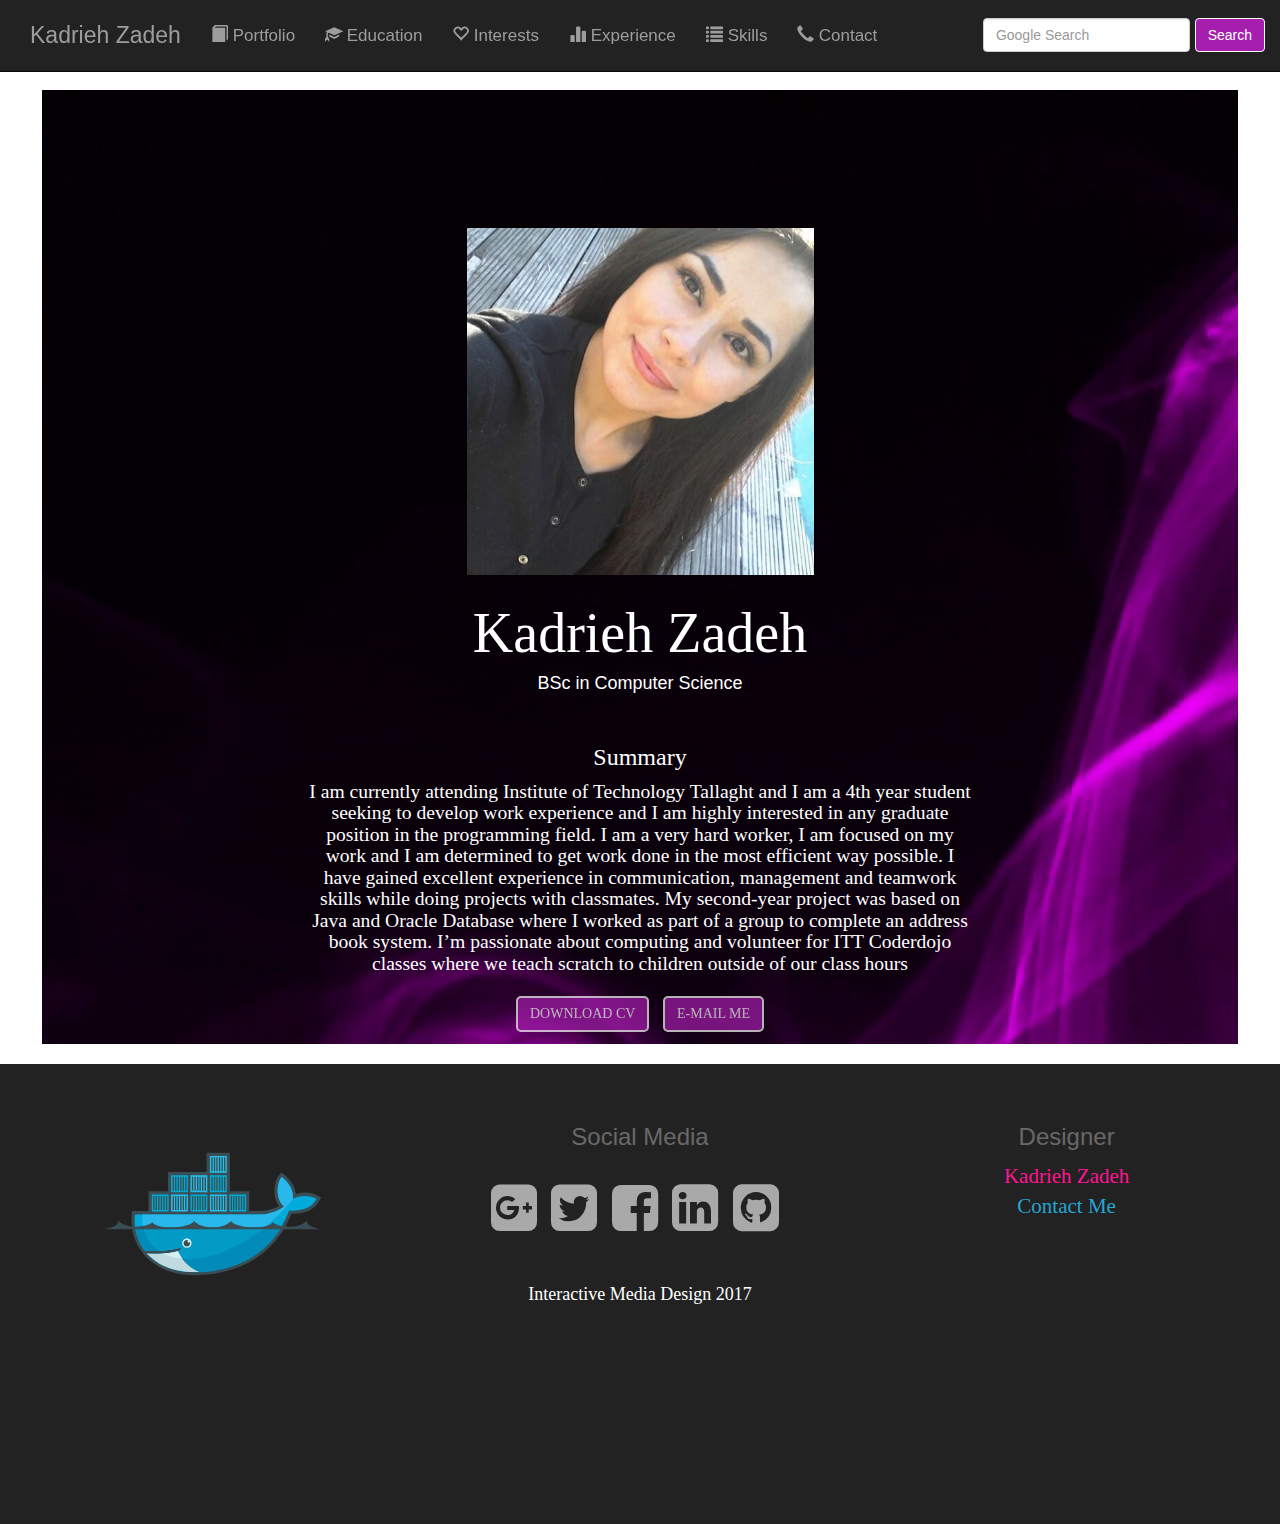
<file: index.html>
<!DOCTYPE html>
<html lang="en" xmlns="http://www.w3.org/1999/xhtml">
<head>
    <meta charset="utf-8">
    <meta name="viewport" content="width=device-width, initial-scale=1, maximum-scale=1, user-scalable=no">
    <title>Kadrieh Zadeh (index)</title>

    <link rel="stylesheet" href="https://maxcdn.bootstrapcdn.com/bootstrap/3.3.7/css/bootstrap.min.css">
    <link rel="stylesheet" href="https://maxcdn.bootstrapcdn.com/font-awesome/4.7.0/css/font-awesome.min.css">
    <script src="https://ajax.googleapis.com/ajax/libs/jquery/3.2.1/jquery.min.js"></script>
    <script src="https://maxcdn.bootstrapcdn.com/bootstrap/3.3.7/js/bootstrap.min.js"></script>

    <link rel="stylesheet" href="my-css/animate.css">
    <link rel="stylesheet" href="my-css/customStyle.css">

    <!--hover css-->
    <link rel="stylesheet" href="Hover-master/css/hover.css">
    <script src="js/sweetalert2.all.min.js"></script>

</head>
<body>
    <nav id="top" class="navbar navbar-fixed-top navbar-inverse" role="navigation">
        <div class="navbar-header page-scroll">
        <button type="button" class="navbar-toggle" data-toggle="collapse" data-target=".navbar-ex1-collapse">
          <span class="sr-only">Toggle navigation</span>
          <span class="icon-bar"></span>
          <span class="icon-bar"></span>
          <span class="icon-bar"></span>
        </button>
        <a id="logo" class="navbar-brand hvr-curl-top-right" href="index.html">Kadrieh Zadeh</a>
      </div>
       <!--  -->
        <div class="collapse navbar-collapse navbar-ex1-collapse">
            <ul class="nav navbar-nav">
                <li><a class="hvr-curl-top-right" href="portfolio.html"><span class="glyphicon glyphicon-book"></span> Portfolio</a></li>
                <li><a class="hvr-curl-top-right" href="education.html"><span class="glyphicon glyphicon-education"></span> Education</a></li>
                <li><a class="hvr-curl-top-right" href="interests.html"><span class="glyphicon glyphicon-heart-empty"></span> Interests</a></li>
                <li><a class="hvr-curl-top-right" href="experience.html"><span class="glyphicon glyphicon-stats"></span> Experience</a></li>
                <li><a class="hvr-curl-top-right" href="skills.html"><span class="glyphicon glyphicon-list"></span> Skills</a></li>
                <li><a class="hvr-curl-top-right" href="contact.html"><span class="glyphicon glyphicon-earphone"></span> Contact</a></li>
            </ul>
            <form class="navbar-form navbar-right" method="get" action="http://www.google.com/search" target="_blank" class="form-inline mt-2 mt-md-0">
                <!--<input type="hidden" name="sitesearch" value="" />-->
                <input class="form-control mr-sm-2 animated " type="text" name="q" placeholder="Google Search" aria-label="Search" >
                <button class="searchButton btn my-2 my-sm-0" type="submit" value="Google Search" style="background-color: #a51ead; color: white !important; border: 1px solid white;">Search</button>
            </form>
        </div><!-- /.navbar-collapse -->
    </nav>
    <!-- ============================================================================================================================== -->


    <div class="space-top">&nbsp;</div>
    <div class="container-fluid content">
        <!-- HEADER -->
        <div id="header">
            <div id="my-picture">
                <img src="images/xom.jpg" class="hvr-curl-top-right pulse animated" alt="Personal Picture">
            </div>
            <h1 id="my-name">Kadrieh Zadeh</h1>
            <h4 id="degree">BSc in Computer Science</h4>
            <br />
            
             <div id="summary" >
                <h3>Summary</h3>
                <div class="summary">
                <h6 style="font-size: 140%">I am currently attending Institute of Technology Tallaght and I am a 4th year student seeking to develop work experience and I am highly interested in any graduate position in the programming field.
                I am a very hard worker, I am focused on my work and I am determined to get work done in the most efficient way possible. I have gained excellent experience in communication, management and teamwork skills while doing projects with classmates. My second-year project was based on Java and Oracle Database where I worked as part of a group to complete an address book system. I’m passionate about computing and volunteer for ITT Coderdojo classes where we teach scratch to children outside of our class hours
                </h6>
            </div>
            </div> 
            <div id="header-btn">
                <a id="download" data-toggle="tooltip" data-placement="top" title="download cv!" class="btn header-btn hvr-shadow-radial" href="files/CV.docx" target="_blank" download="">DOWNLOAD CV</a>
                <a id="email" class="btn header-btn hvr-shadow-radial" data-toggle="modal" data-target="#emailModal">E-MAIL ME</a>
            </div>
        </div>
    </div>


    <!--Modal: Email form-->
     <div class="modal fade" id="emailModal" tabindex="-1" role="dialog" aria-labelledby="emailModalLabel" aria-hidden="true">
                    <div class="modal-dialog modal-md" role="document">
                        <!--Content-->
                        <div class="modal-content">

                            <!--Header-->
                            <div class="modal-header light-blue darken-3 white-text">
                                <h4 class="title" style="font-family: italic;"><i class="fa fa-pencil"></i> Email Me</h4>
                                <button type="button" class="close waves-effect waves-light" data-dismiss="modal" aria-label="Close">
                                    <span aria-hidden="true">&times;</span>
                                </button>
                            </div>
                            <!--Body-->
                            <div class="modal-body mb-0">
                                <div class="md-form form-md">
                                    <i class="glyphicon glyphicon-user"></i>
                                    <!-- <input type="text" id="form8" class="form-control"> -->
                                    <!-- <label for="form8">Your name</label> -->
                                    <input id="form8" type="text" placeholder="Name">
                                    <span class="focus-border"></span>
                                </div>

                                <div class="md-form form-md">
                                    <i class="glyphicon glyphicon-envelope"></i>
                                    <input id="form8" type="text" placeholder="Email">
                                    <span class="focus-border"></span>
                                </div>

                                <div class="md-form form-md">
                                    <i class="fa fa-tag prefix"></i>
                                    <input id="form8" type="text" placeholder="Subject">
                                    <span class="focus-border"></span> 
                                </div>

                                <div class="md-form form-md">
                                    <i class="fa fa-pencil prefix"></i>
                                    <input id="form8" type="text" placeholder="Your Message">
                                    <span class="focus-border"></span>
                                </div>

                                <div class="text-center mt-1-half">
                                    <button class="btn btn-primary success-message" data-dismiss="modal" class="btn btn-info mb-2">Send <i class="fa fa-send ml-1"></i></button>
                                </div>

                            </div>
                        </div>
                        <!--/.Content-->
                    </div>
                    <!--/Modal: Contact form-->
     </div>
    <!-- ============================================================================================================================== -->


   <div id="footer">
        <div class="container-fluid">
            <div class="row">
                <br />
                <div class="col-md-4 center">
                    <br />
<!--                     <h3 class="footertext">Institute of Technology Tallaght</h3>
                    <p class="footertext">
                        Blessington Rd, Tallaght, <br />
                        Dublin 24, D24 FKT9<br />
                    </p> -->
                    <a href="https://www.docker.com/" target="_blank">
                    <img src="devicon-master/icons/docker/docker-original.svg"  class=" rollIn animated" style="height: 220px; width: 220;" alt="Docker image" data-toggle="tooltip" data-placement="top" title="goto: Docker" >
                </a>
                    <!-- <img src=""> -->
                </div>
                <div class="col-md-4 center">
                    <br />
                    <h3 class="footertext">Social Media</h3>
                    <p class="footertext">
                        <a target="_blank" href="http://www.googleplus.com"><i class="icon hvr-wobble-vertical fa fa-google-plus-square fa-3x" aria-hidden="true" data-toggle="tooltip" data-placement="top" title="Google+!"></i></a>
                        <a target="_blank" href="http://www.twitter.com"><i class="icon hvr-wobble-vertical fa fa-twitter-square fa-3x" aria-hidden="true" data-toggle="tooltip" data-placement="top" title="Twitter!"></i></a>
                        <a target="_blank" href="http://www.facebook.com"><i class="icon hvr-wobble-vertical fa fa-facebook-square fa-3x" aria-hidden="true" data-toggle="tooltip" data-placement="top" title="Facebook!"></i></a>
                        <a target="_blank" href="http://www.linkedin.com"><i class="icon hvr-wobble-vertical fa fa-linkedin-square fa-3x" aria-hidden="true" data-toggle="tooltip" data-placement="top" title="Linkedin"></i></a>
                        <a target="_blank" href="http://www.github.com"><i class="icon hvr-wobble-vertical fa fa-github-square fa-3x" aria-hidden="true" data-toggle="tooltip" data-placement="top" title="Github!"></i></a><br/>
                    
                    </p>
                    <div class="row center">
                <p class="footertext">Interactive Media Design 2017</p>
            </div>
                </div>
                <div class="col-md-4 center">
                    <br />
                    <h3 class="footertext">Designer</h3>
                    <a class="footertext" href="refs.html" data-toggle="tooltip" data-placement="top" title="goto: references used for CA" target="_parent" style="color: #FF1493; font-size: 21px; font-family: italic">Kadrieh Zadeh</a><br />
                    <a data-toggle="modal" href="#emailModal" style=" font-size: 21px; font-family: italic" data-toggle="tooltip" data-placement="top" title="goto: contact me">Contact Me</a><br />
                </div>
            </div>
            <br />
            <!--Weather widget  -->
            <a class="weatherwidget-io" href="https://forecast7.com/en/53d35n6d26/dublin/" data-label_1="Dublin, Ireland" data-label_2="WEATHER" data-theme="original">Dublin, Ireland WEATHER</a>
        </div>
    </div>


<!-- script for tooltips -->
<script>
$(document).ready(function(){
    $('[data-toggle="tooltip"]').tooltip(); 
});
</script>

<script>
    $('.success-message').on('click', function() {
        swal(
            'success!',
            'Your message has been sent.',
            'success'
        )
    })
</script>
<!-- weather widget -->
 <script type="text/javascript" src="js/weather.js"></script>

</body>
</html>
</file>
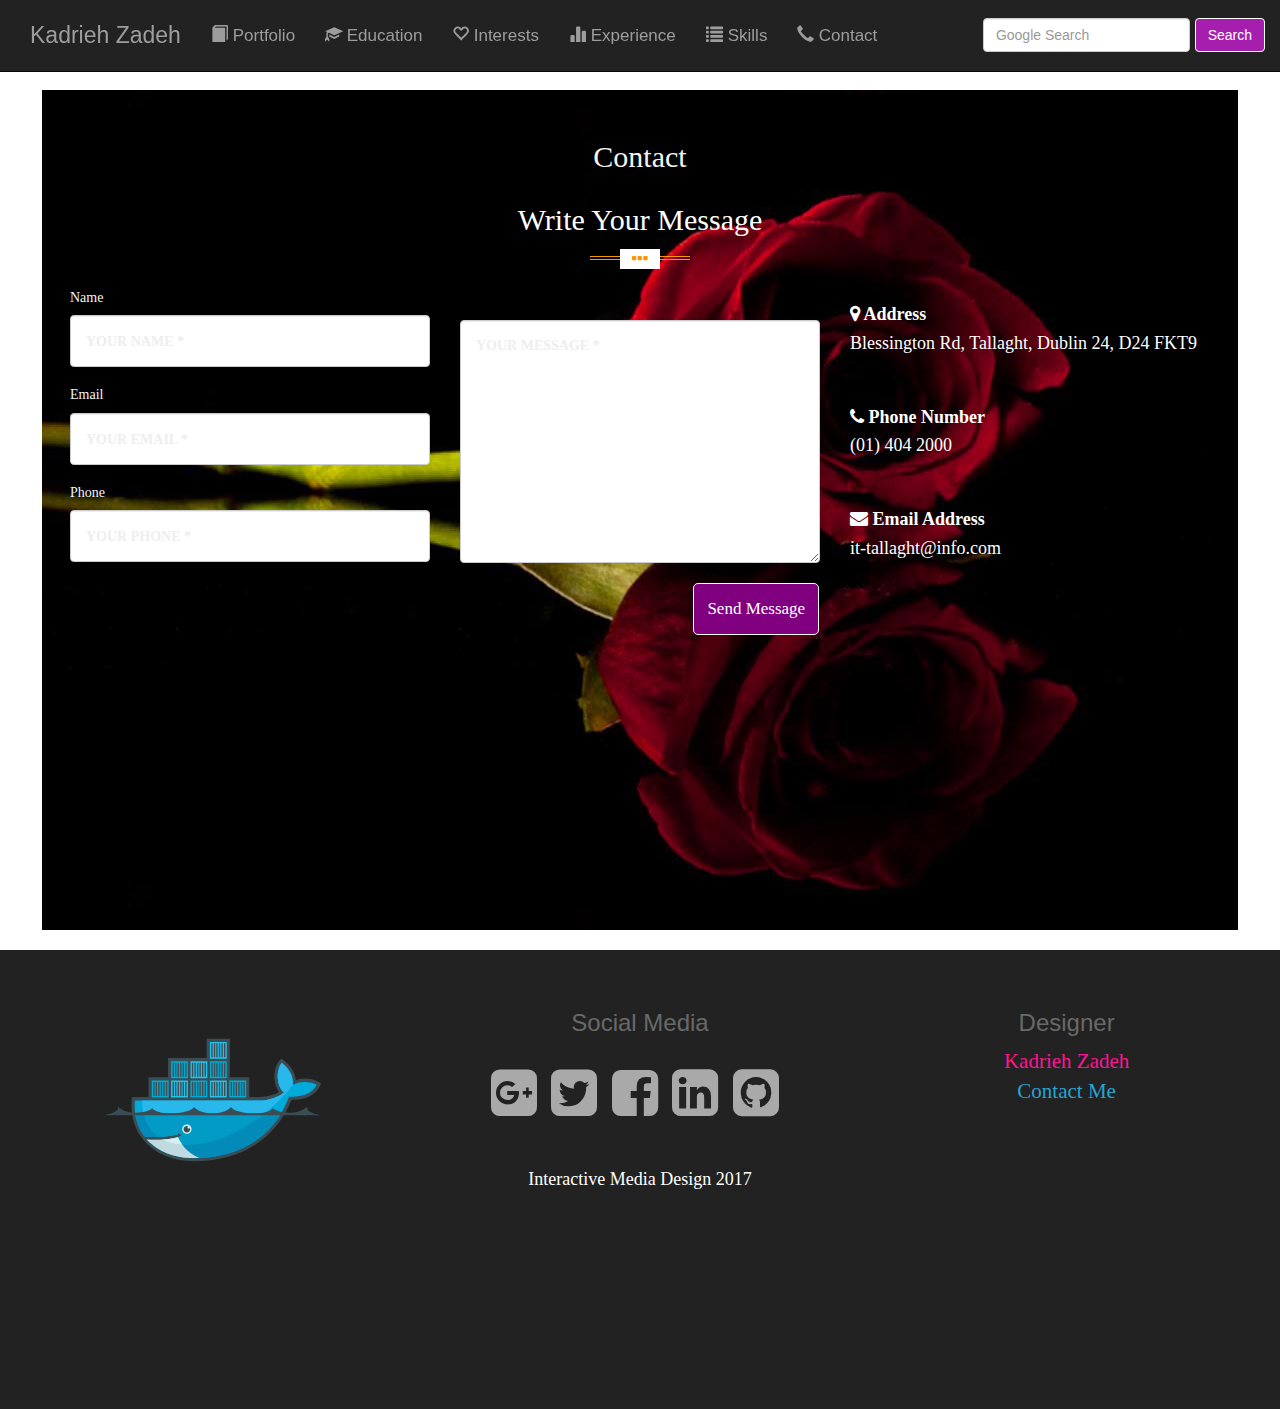
<file: contact.html>
<!DOCTYPE html>
<html lang="en" xmlns="http://www.w3.org/1999/xhtml">
<head>
    <meta charset="utf-8">
    <meta name="viewport" content="width=device-width, initial-scale=1, maximum-scale=1, user-scalable=no">
    <title>Kadrieh Zadeh (index)</title>

    <link rel="stylesheet" href="https://maxcdn.bootstrapcdn.com/bootstrap/3.3.7/css/bootstrap.min.css">
    <link rel="stylesheet" href="https://maxcdn.bootstrapcdn.com/font-awesome/4.7.0/css/font-awesome.min.css">
    <script src="https://ajax.googleapis.com/ajax/libs/jquery/3.2.1/jquery.min.js"></script>
    <script src="https://maxcdn.bootstrapcdn.com/bootstrap/3.3.7/js/bootstrap.min.js"></script>

    <link rel="stylesheet" href="my-css/animate.css">
    <link rel="stylesheet" href="my-css/customStyle.css">

    <!--hover css-->
    <link rel="stylesheet" href="Hover-master/css/hover.css">
    <script src="js/sweetalert2.all.min.js"></script>

</head>
<body>
    <nav id="top" class="navbar navbar-fixed-top navbar-inverse" role="navigation">
        <div class="navbar-header page-scroll">
        <button type="button" class="navbar-toggle" data-toggle="collapse" data-target=".navbar-ex1-collapse">
          <span class="sr-only">Toggle navigation</span>
          <span class="icon-bar"></span>
          <span class="icon-bar"></span>
          <span class="icon-bar"></span>
        </button>
        <a id="logo" class="navbar-brand hvr-curl-top-right" href="index.html">Kadrieh Zadeh</a>
      </div>
       <!--  -->
        <div class="collapse navbar-collapse navbar-ex1-collapse">
            <ul class="nav navbar-nav">
                <li><a class="hvr-curl-top-right" href="portfolio.html"><span class="glyphicon glyphicon-book"></span> Portfolio</a></li>
                <li><a class="hvr-curl-top-right" href="education.html"><span class="glyphicon glyphicon-education"></span> Education</a></li>
                <li><a class="hvr-curl-top-right" href="interests.html"><span class="glyphicon glyphicon-heart-empty"></span> Interests</a></li>
                <li><a class="hvr-curl-top-right" href="experience.html"><span class="glyphicon glyphicon-stats"></span> Experience</a></li>
                <li><a class="hvr-curl-top-right" href="skills.html"><span class="glyphicon glyphicon-list"></span> Skills</a></li>
                <li><a class="hvr-curl-top-right" href="contact.html"><span class="glyphicon glyphicon-earphone"></span> Contact</a></li>
            </ul>
            <form class="navbar-form navbar-right" method="get" action="http://www.google.com/search" target="_blank" class="form-inline mt-2 mt-md-0">
                <!--<input type="hidden" name="sitesearch" value="" />-->
                <input class="form-control mr-sm-2 animated " type="text" name="q" placeholder="Google Search" aria-label="Search" >
                <button class="searchButton btn my-2 my-sm-0" type="submit" value="Google Search" style="background-color: #a51ead; color: white !important; border: 1px solid white;">Search</button>
            </form>
        </div><!-- /.navbar-collapse -->
    </nav>
    <!-- ============================================================================================================================== -->


    <div class="space-top">&nbsp;</div>
    <div class="container-fluid content">
        <!-- HEADER -->
        <div id="contact">
            <h2 style="font-family: italic;">Contact</h2>
            <div class="container">
                <div class="row">
                    <div class="contactInfo">
                        <h2>Write Your Message</h2>
                        <div class="titleline-icon"></div>
                    </div>
                </div>
                <div class="row">
                    <div class="col-md-8">
                        <form name="sentMessage" id="contactForm" >
                            <div class="row">
                                <div class="col-md-6">
                                    <div class="form-group">
                                        <h5> Name</h5>
                                        <input type="text" class="form-control" placeholder="Your Name *" id="name" required="" data-validation-required-message="Please enter your name.">
                                        <!-- <p class="help-block text-danger"></p> -->
                                    </div>
                                    <div class="form-group">
                                        <h5>Email</h5>
                                        <input type="email" class="form-control" placeholder="Your Email *" id="email" required="" data-validation-required-message="Please enter your email address.">
                                        <!-- <p class="help-block text-danger"></p> -->
                                    </div>
                                    <div class="form-group">
                                        <h5>Phone</h5>
                                        <input type="tel" class="form-control" placeholder="Your Phone *" id="phone" required="" data-validation-required-message="Please enter your phone number.">
                                        <!-- <p class="help-block text-danger"></p> -->
                                    </div>
                                </div>
                                <div class="col-md-6">
                                    <div class="form-group">
                                        <textarea class="form-control" placeholder="Your Message *" id="message" required="" data-validation-required-message="Please enter a message."></textarea>
                                        <!-- <p class="help-block text-danger"></p> -->
                                    </div>
                                </div>
                                <div class="clearfix"></div>
                                <div class="col-lg-12 text-center">
                                    <div id="success"></div>
                                    <button type="submit" class="btn btn-xl get" style="font-family: italic; font-size: 17px" >Send Message</button>
                                </div>
                            </div>
                        </form>
                    </div>
                    <div class="col-md-4">
                        <p><strong><i class="fa fa-map-marker"></i> Address</strong><br>
                            Blessington Rd, Tallaght, Dublin 24, D24 FKT9
                        </p>
                        <p><strong><i class="fa fa-phone" ></i> Phone Number</strong><br>
                            (01) 404 2000</p>
                        <p><strong><i class="fa fa-envelope"></i>  Email Address</strong><br>
                            it-tallaght@info.com</p>
                        <p></p>
                    </div>
                </div>
            </div>
        </div>
        </div>
    </div>
    <!-- ============================================================================================================================== -->

 <!--Modal: Email form-->
 <div class="modal fade" id="emailModal" tabindex="-1" role="dialog" aria-labelledby="emailModalLabel" aria-hidden="true">
    <div class="modal-dialog modal-md" role="document">
        <!--Content-->
        <div class="modal-content">

            <!--Header-->
            <div class="modal-header light-blue darken-3 white-text">
                <h4 class="title" style="font-family: italic;"><i class="fa fa-pencil"></i> Email Me</h4>
                <button type="button" class="close waves-effect waves-light" data-dismiss="modal" aria-label="Close">
                    <span aria-hidden="true">&times;</span>
                </button>
            </div>
            <!--Body-->
            <div class="modal-body mb-0">
                <div class="md-form form-md">
                    <i class="fa fa-envelope prefix"></i>
                    <!-- <input type="text" id="form8" class="form-control"> -->
                    <!-- <label for="form8">Your name</label> -->
                    <input id="form8" type="text" placeholder="Name">
                    <span class="focus-border"></span>
                </div>

                <div class="md-form form-md">
                    <i class="fa fa-lock prefix"></i>
                    <input id="form8" type="text" placeholder="Email">
                    <span class="focus-border"></span>
                </div>

                <div class="md-form form-md">
                    <i class="fa fa-tag prefix"></i>
                    <input id="form8" type="text" placeholder="Subject">
                    <span class="focus-border"></span> 
                </div>

                <div class="md-form form-md">
                    <i class="fa fa-pencil prefix"></i>
                    <input id="form8" type="text" placeholder="Your Message">
                    <span class="focus-border"></span>
                </div>

                <div class="text-center mt-1-half">
                    <button class="btn btn-primary success-message" data-dismiss="modal" class="btn btn-info mb-2">Send <i class="fa fa-send ml-1"></i></button>
                </div>

            </div>
        </div>
        <!--/.Content-->
    </div>
    <!--/Modal: Contact form-->
</div>
<!-- ============================================================================================================================================================ -->
    
  <div id="footer">
        <div class="container-fluid">
            <div class="row">
                <br />
                <div class="col-md-4 center">
                    <br />
<!--                     <h3 class="footertext">Institute of Technology Tallaght</h3>
                    <p class="footertext">
                        Blessington Rd, Tallaght, <br />
                        Dublin 24, D24 FKT9<br />
                    </p> -->
                    <a href="https://www.docker.com/" target="_blank">
                    <img src="devicon-master/icons/docker/docker-original.svg"  class=" rollIn animated" style="height: 220px; width: 220;" alt="Docker image" data-toggle="tooltip" data-placement="top" title="goto: Docker" >
                </a>
                    <!-- <img src=""> -->
                </div>
                <div class="col-md-4 center">
                    <br />
                    <h3 class="footertext">Social Media</h3>
                    <p class="footertext">
                        <a target="_blank" href="http://www.googleplus.com"><i class="icon hvr-wobble-vertical fa fa-google-plus-square fa-3x" aria-hidden="true" data-toggle="tooltip" data-placement="top" title="Google+!"></i></a>
                        <a target="_blank" href="http://www.twitter.com"><i class="icon hvr-wobble-vertical fa fa-twitter-square fa-3x" aria-hidden="true" data-toggle="tooltip" data-placement="top" title="Twitter!"></i></a>
                        <a target="_blank" href="http://www.facebook.com"><i class="icon hvr-wobble-vertical fa fa-facebook-square fa-3x" aria-hidden="true" data-toggle="tooltip" data-placement="top" title="Facebook!"></i></a>
                        <a target="_blank" href="http://www.linkedin.com"><i class="icon hvr-wobble-vertical fa fa-linkedin-square fa-3x" aria-hidden="true" data-toggle="tooltip" data-placement="top" title="Linkedin"></i></a>
                        <a target="_blank" href="http://www.github.com"><i class="icon hvr-wobble-vertical fa fa-github-square fa-3x" aria-hidden="true" data-toggle="tooltip" data-placement="top" title="Github!"></i></a><br/>
                    
                    </p>
                    <div class="row center">
                <p class="footertext">Interactive Media Design 2017</p>
            </div>
                </div>
                <div class="col-md-4 center">
                    <br />
                    <h3 class="footertext">Designer</h3>
                    <a class="footertext" href="refs.html" data-toggle="tooltip" data-placement="top" title="goto: references used for CA" target="_parent" style="color: #FF1493; font-size: 21px; font-family: italic">Kadrieh Zadeh</a><br />
                    <a data-toggle="modal" href="#emailModal" style=" font-size: 21px; font-family: italic" data-toggle="tooltip" data-placement="top" title="goto: contact me">Contact Me</a><br />
                </div>
            </div>
            <br />
            <!--Weather widget  -->
            <a class="weatherwidget-io" href="https://forecast7.com/en/53d35n6d26/dublin/" data-label_1="Dublin, Ireland" data-label_2="WEATHER" data-theme="original">Dublin, Ireland WEATHER</a>
        </div>
    </div>


<script>
    $('.btn-xl').on('click', function() {
        swal(
            'success!',
            'Your message has been sent.',
            'success'
        )
    })
</script>

<!-- script for tooltips -->
<script>
$(document).ready(function(){
    $('[data-toggle="tooltip"]').tooltip(); 
});
</script>

<!-- weather widget -->
 <script type="text/javascript" src="js/weather.js"></script>

</body>
</html>
</file>
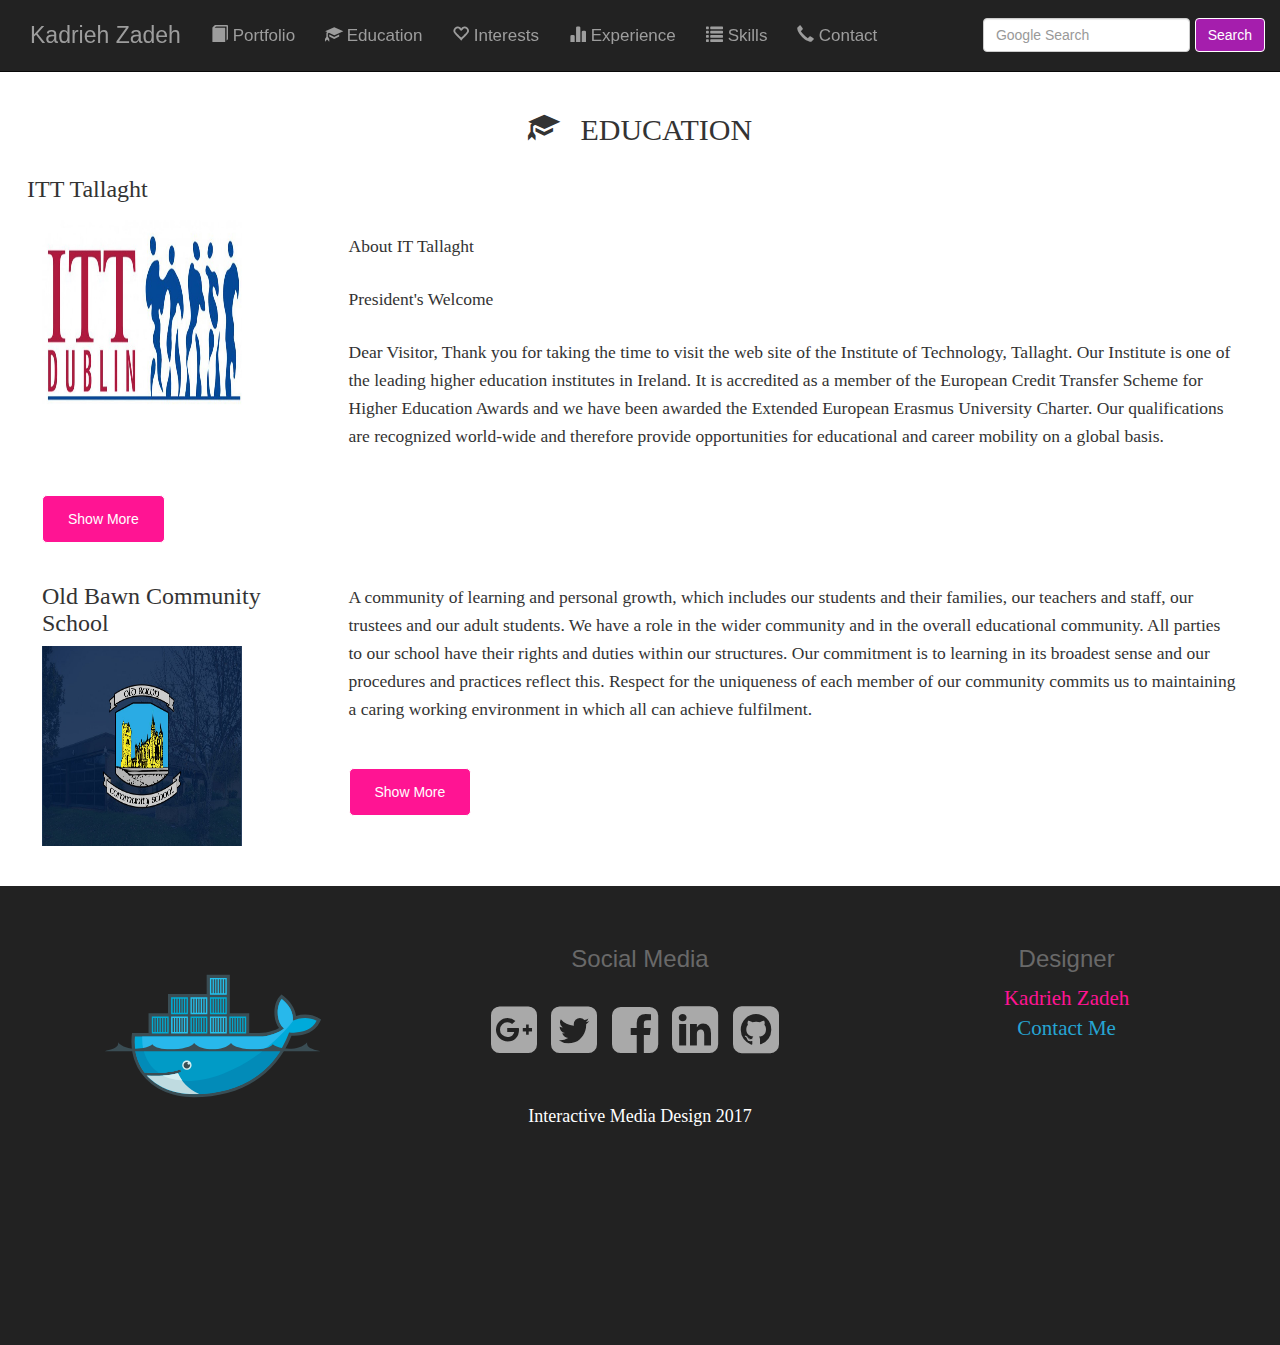
<file: education.html>
<!DOCTYPE html>
<html lang="en" xmlns="http://www.w3.org/1999/xhtml">
<head>
    <meta charset="utf-8">
    <meta name="viewport" content="width=device-width, initial-scale=1, maximum-scale=1, user-scalable=no">
    <title>Kadrieh Zadeh (index)</title>

    <link rel="stylesheet" href="https://maxcdn.bootstrapcdn.com/bootstrap/3.3.7/css/bootstrap.min.css">
    <link rel="stylesheet" href="https://maxcdn.bootstrapcdn.com/font-awesome/4.7.0/css/font-awesome.min.css">
    <script src="https://ajax.googleapis.com/ajax/libs/jquery/3.2.1/jquery.min.js"></script>
    <script src="https://maxcdn.bootstrapcdn.com/bootstrap/3.3.7/js/bootstrap.min.js"></script>

    <link rel="stylesheet" href="my-css/animate.css">
    <link rel="stylesheet" href="my-css/customStyle.css">

    <!--hover css-->
    <link rel="stylesheet" href="Hover-master/css/hover.css">
    <script src="js/sweetalert2.all.min.js"></script>

</head>
<body>
    <nav id="top" class="navbar navbar-fixed-top navbar-inverse" role="navigation">
        <div class="navbar-header page-scroll">
        <button type="button" class="navbar-toggle" data-toggle="collapse" data-target=".navbar-ex1-collapse">
          <span class="sr-only">Toggle navigation</span>
          <span class="icon-bar"></span>
          <span class="icon-bar"></span>
          <span class="icon-bar"></span>
        </button>
        <a id="logo" class="navbar-brand hvr-curl-top-right" href="index.html">Kadrieh Zadeh</a>
      </div>
       <!--  -->
        <div class="collapse navbar-collapse navbar-ex1-collapse">
            <ul class="nav navbar-nav">
                <li><a class="hvr-curl-top-right" href="portfolio.html"><span class="glyphicon glyphicon-book"></span> Portfolio</a></li>
                <li><a class="hvr-curl-top-right" href="education.html"><span class="glyphicon glyphicon-education"></span> Education</a></li>
                <li><a class="hvr-curl-top-right" href="interests.html"><span class="glyphicon glyphicon-heart-empty"></span> Interests</a></li>
                <li><a class="hvr-curl-top-right" href="experience.html"><span class="glyphicon glyphicon-stats"></span> Experience</a></li>
                <li><a class="hvr-curl-top-right" href="skills.html"><span class="glyphicon glyphicon-list"></span> Skills</a></li>
                <li><a class="hvr-curl-top-right" href="contact.html"><span class="glyphicon glyphicon-earphone"></span> Contact</a></li>
            </ul>
            <form class="navbar-form navbar-right" method="get" action="http://www.google.com/search" target="_blank" class="form-inline mt-2 mt-md-0">
                <!--<input type="hidden" name="sitesearch" value="" />-->
                <input class="form-control mr-sm-2 animated " type="text" name="q" placeholder="Google Search" aria-label="Search" >
                <button class="searchButton btn my-2 my-sm-0" type="submit" value="Google Search" style="background-color: #a51ead; color: white !important; border: 1px solid white;">Search</button>
            </form>
        </div><!-- /.navbar-collapse -->
    </nav>
  <!-- ============================================================================================================================== -->


  <div class="space-top">&nbsp;</div>
  <div class="container-fluid content">
    <h2 style="font-family: italic; text-align: center;"><span class="glyphicon glyphicon-education" style="padding-right: 0.5em"></span> EDUCATION </h2>
    <!-- HEADER -->
    <div id="education">
      <div class="row">
        <h3 style="font-family: italic;">ITT Tallaght</h3>
        <div id="ittlogo" class="col-lg-3">
          <img src="images/education/itlogo.jpg" class="w3-round tada animated" alt="ITT Logo">
        </div>
        <br />
        <div class="col-lg-9 text-left">
          <p>About IT Tallaght</p>
          <p>President's Welcome</p>
          <p>Dear Visitor, Thank you for taking the time to visit the web site of the Institute of Technology, Tallaght. Our
            Institute is one of the leading higher education institutes in Ireland. It is accredited as a member of the European
            Credit Transfer Scheme for Higher Education Awards and we have been awarded the Extended European Erasmus University
            Charter. Our qualifications are recognized world-wide and therefore provide opportunities for educational and
            career mobility on a global basis.</p>
        </div>
        <div class="col-md-9">
          <br/>
          <button class="showMoreBtn paralReset" id="showMore" data-toggle="collapse" data-target="#tabpills" aria-expanded="false"
            aria-controls="collapseExample">Show More</button>

          <div id="tabpills" class="collapse">
            <br/>
            <ul class="nav nav-tabs">
              <li class="active"><a data-toggle="tab" href="#home">Year 4</a></li>
              <li><a data-toggle="tab" href="#menu3">Year 3</a></li>
              <li><a data-toggle="tab" href="#menu2">Year 2</a></li>
              <li><a data-toggle="tab" href="#menu1">Year 1</a></li>
            </ul>

            <div id="tabpillsContent" class="tab-content" ng-app="collegeSubjects" ng-controller="subjectCtrl">
              <div id="home" class="tab-pane fade in active">
                <h4 style="font-family: italic; font-size: 100%">GPA = XXX</h4>
                <table class="table" style="background-color: #87CEEB;">
                  <thead>
                    <tr>
                      <th>Subject</th>
                      <th>Grade</th>
                      <th>Percentage</th>
                    </tr>
                  </thead>
                  <tbody>
                    <tr>
                      <td>Social Media Analysis & Information Integration</td>
                      <td>X</td>
                      <td>X</td>
                    </tr>
                    <tr>
                      <td>Interactive Media Design and Visualization</td>
                      <td>X</td>
                      <td>X</td>
                    </tr>
                    <tr>
                      <td>Enterprise Application Architecture</td>
                      <td>X</td>
                      <td>X</td>
                    </tr>
                    <tr>
                      <td>Enterprise Software Development 1</td>
                      <td>X</td>
                      <td>X</td>
                    </tr>
                    <tr>
                      <td>Information Management</td>
                      <td>X</td>
                      <td>X</td>
                    </tr>
                    <tr>
                      <td>Year 4 Project - Part 1</td>
                      <td>X</td>
                      <td>X</td>
                    </tr>
                    <tr>
                      <td>Enterprise Software Development 2</td>
                      <td>X</td>
                      <td>X</td>
                    </tr>
                    <tr>
                      <td>Python</td>
                      <td>X</td>
                      <td>X</td>
                    </tr>
                    <tr>
                      <td>Year 4 Project - Part 2</td>
                      <td>X</td>
                      <td>X</td>
                    </tr>
                    <tr>
                      <td>Enterprise Databases</td>
                      <td>X</td>
                      <td>X</td>
                    </tr>
                    <tr>
                      <td>Visual Design</td>
                      <td>X</td>
                      <td>X</td>
                    </tr>
                    <tr>
                      <td>Software Deployment</td>
                      <td>X</td>
                      <td>X</td>
                    </tr>
                  </tbody>
                </table>
              </div>
              <div id="menu3" class="tab-pane fade">
                <h4 style="font-family: italic; font-size: 100%">GPA = XXX</h4>
                <table class="table" style="background-color: #FF69B4;">
                  <thead>
                    <tr>
                      <th>Subject</th>
                      <th>Grade</th>
                      <th>Percentage</th>
                    </tr>
                  </thead>
                  <tbody>
                    <tr>
                      <td>Logic & Problem Solving</td>
                      <td>X</td>
                      <td>X</td>
                    </tr>
                    <tr>
                      <td>Network Management</td>
                      <td>X</td>
                      <td>X</td>
                    </tr>
                    <tr>
                      <td>Object Oriented Software Analysis & Design 2</td>
                      <td>X</td>
                      <td>X</td>
                    </tr>
                    <tr>
                      <td>Year 3 Project</td>
                      <td>X</td>
                      <td>X</td>
                    </tr>
                    <tr>
                      <td>Web & User Interfaces</td>
                      <td>X</td>
                      <td>X</td>
                    </tr>
                    <tr>
                      <td>Discreet Mathematics 1</td>
                      <td>X</td>
                      <td>X</td>
                    </tr>
                    <tr>
                      <td>Advanced Databases</td>
                      <td>X</td>
                      <td>X</td>
                    </tr>
                    <tr>
                      <td>Web Design & Development 2</td>
                      <td>X</td>
                      <td>X</td>
                    </tr>
                    <tr>
                      <td>Algorithms & Data Structures 1</td>
                      <td>X</td>
                      <td>X</td>
                    </tr>
                    <tr>
                      <td>Operating Systems</td>
                      <td>X</td>
                      <td>X</td>
                    </tr>
                    <tr>
                      <td>Innovation and Entrepreneurship</td>
                      <td>X</td>
                      <td>X</td>
                    </tr>
                    <tr>
                      <td>Algorithms & Data Structures 2</td>
                      <td>X</td>
                      <td>X</td>
                    </tr>
                  </tbody>
                </table>
              </div>
              <div id="menu2" class="tab-pane fade">
                <h4 style="font-family: italic; font-size: 100%">GPA = XXX</h4>
                <table class="table" style="background-color: #87CEEB;">
                  <thead>
                    <tr>
                      <th>Subject</th>
                      <th>Grade</th>
                      <th>Percentage</th>
                    </tr>
                  </thead>
                  <tbody>
                    <tr>
                      <td>Software Development 2</td>
                      <td>X</td>
                      <td>X</td>
                    </tr>
                    <tr>
                      <td>Software Quality Assurance and Testing</td>
                      <td>X</td>
                      <td>X</td>
                    </tr>
                    <tr>
                      <td>Networking</td>
                      <td>X</td>
                      <td>X</td>
                    </tr>
                    <tr>
                      <td>Discrete Mathematics 2</td>
                      <td>X</td>
                      <td>X</td>
                    </tr>
                    <tr>
                      <td>Database Design and Programming</td>
                      <td>X</td>
                      <td>X</td>
                    </tr>
                    <tr>
                      <td>Discreet Mathematics 2</td>
                      <td>X</td>
                      <td>X</td>
                    </tr>
                    <tr>
                      <td>Software Development 4</td>
                      <td>X</td>
                      <td>X</td>
                    </tr>
                    <tr>
                      <td>Information Security</td>
                      <td>X</td>
                      <td>X</td>
                    </tr>
                    <tr>
                      <td>Management Science</td>
                      <td>X</td>
                      <td>X</td>
                    </tr>
                    <tr>
                      <td>Social Media Communication Systems</td>
                      <td>X</td>
                      <td>X</td>
                    </tr>
                    <tr>
                      <td>Year 2 Project</td>
                      <td>X</td>
                      <td>X</td>
                    </tr>
                    <tr>
                      <td>Object Oriented Analysis & Design 1</td>
                      <td>X</td>
                      <td>X</td>
                    </tr>
                  </tbody>
                </table>
              </div>
              <div id="menu1" class="tab-pane fade">
                <h4 style="font-family: italic; font-size: 100%">GPA = XXX</h4>
                <table class="table" style="background-color: #FF69B4;">
                  <thead>
                    <tr>
                      <th>Subject</th>
                      <th>Grade</th>
                      <th>Percentage</th>
                    </tr>
                  </thead>
                  <tbody>
                    <tr>
                      <td>Software Development</td>
                      <td>X</td>
                      <td>X</td>
                    </tr>
                    <tr>
                      <td>Computer Architecture</td>
                      <td>X</td>
                      <td>X</td>
                    </tr>
                    <tr>
                      <td>Learning to Learn</td>
                      <td>X</td>
                      <td>X</td>
                    </tr>
                    <tr>
                      <td>Database Fundamentals</td>
                      <td>X</td>
                      <td>X</td>
                    </tr>
                    <tr>
                      <td>Web & User Interfaces</td>
                      <td>X</td>
                      <td>X</td>
                    </tr>
                    <tr>
                      <td>Discreet Mathematics 1</td>
                      <td>X</td>
                      <td>X</td>
                    </tr>
                    <tr>
                      <td>Software Development2</td>
                      <td>X</td>
                      <td>X</td>
                    </tr>
                    <tr>
                      <td>Operating Systems</td>
                      <td>X</td>
                      <td>X</td>
                    </tr>
                    <tr>
                      <td>Object-Oriented Systems Analysis</td>
                      <td>X</td>
                      <td>X</td>
                    </tr>
                    <tr>
                      <td>Social Media Communication Systems</td>
                      <td>X</td>
                      <td>X</td>
                    </tr>
                    <tr>
                      <td>Statistics</td>
                      <td>X</td>
                      <td>X</td>
                    </tr>
                    <tr>
                      <td>Business & Info Systems</td>
                      <td>X</td>
                      <td>X</td>
                    </tr>
                  </tbody>
                </table>
              </div>
            </div>
          </div>
        </div>
      </div>

      <div class="row">
        <br/>
        <div id="oldbawn" class="col-lg-3">
          <h3>Old Bawn Community School</h3>
          <img src="images/education/old.jpg" class="w3-round tada animated" alt="oldbawn School Logo">
          <br/><br/>
        </div>
        <br/>
        <div class="col-lg-9 text-left">
          <p>A community of learning and personal growth, which includes our students and their families, our teachers and
            staff, our trustees and our adult students. We have a role in the wider community and in the overall educational
            community. All parties to our school have their rights and duties within our structures. Our commitment is to
            learning in its broadest sense and our procedures and practices reflect this. Respect for the uniqueness of each
            member of our community commits us to maintaining a caring working environment in which all can achieve fulfilment.</p>
        </div>
        <div class="col-md-9">
          <br/>
          <button class="showMoreBtn paralReset" id="showMoreOld" data-toggle="collapse" data-target="#oldSchool" aria-expanded="false"
            aria-controls="collapseExample">Show More</button>

          <div id="oldSchool" class="collapse">
            <br/>
            <p style="font-family: italic">A community of learning and personal growth, which includes our students and their families, our teachers and
              staff, our trustees and our adult students. We have a role in the wider community and in the overall educational
              community. All parties to our school have their rights and duties within our structures. Our commitment is
              to learning in its broadest sense and our procedures and practices reflect this. Respect for the uniqueness
              of each member of our community commits us to maintaining a caring working environment in which all can achieve
              fulfilment.</p>

            <div id="tabpillsContent" class="tab-content" ng-app="collegeSubjects" ng-controller="subjectCtrl">

            </div>
          </div>
        </div>
      </div>
    </div>


  </div>
  </div>
  </div>
  <!-- ============================================================================================================================== -->

  <!--Modal: Email form-->
  <div class="modal fade" id="emailModal" tabindex="-1" role="dialog" aria-labelledby="emailModalLabel" aria-hidden="true">
    <div class="modal-dialog modal-md" role="document">
      <!--Content-->
      <div class="modal-content">

        <!--Header-->
        <div class="modal-header light-blue darken-3 white-text">
          <h4 class="title" style="font-family: italic;"><i class="fa fa-pencil"></i> Email Me</h4>
          <button type="button" class="close waves-effect waves-light" data-dismiss="modal" aria-label="Close">
                    <span aria-hidden="true">&times;</span>
                </button>
        </div>
        <!--Body-->
        <div class="modal-body mb-0">
          <div class="md-form form-md">
            <i class="fa fa-envelope prefix"></i>
            <!-- <input type="text" id="form8" class="form-control"> -->
            <!-- <label for="form8">Your name</label> -->
            <input id="form8" type="text" placeholder="Name">
            <span class="focus-border"></span>
          </div>

          <div class="md-form form-md">
            <i class="fa fa-lock prefix"></i>
            <input id="form8" type="text" placeholder="Email">
            <span class="focus-border"></span>
          </div>

          <div class="md-form form-md">
            <i class="fa fa-tag prefix"></i>
            <input id="form8" type="text" placeholder="Subject">
            <span class="focus-border"></span>
          </div>

          <div class="md-form form-md">
            <i class="fa fa-pencil prefix"></i>
            <input id="form8" type="text" placeholder="Your Message">
            <span class="focus-border"></span>
          </div>

          <div class="text-center mt-1-half">
            <button class="btn btn-primary success-message" data-dismiss="modal" class="btn btn-info mb-2">Send <i class="fa fa-send ml-1"></i></button>
          </div>

        </div>
      </div>
      <!--/.Content-->
    </div>
    <!--/Modal: Contact form-->
  </div>
  <!-- ============================================================================================================================================================= -->

  <div id="footer">
        <div class="container-fluid">
            <div class="row">
                <br />
                <div class="col-md-4 center">
                    <br />
<!--                     <h3 class="footertext">Institute of Technology Tallaght</h3>
                    <p class="footertext">
                        Blessington Rd, Tallaght, <br />
                        Dublin 24, D24 FKT9<br />
                    </p> -->
                    <a href="https://www.docker.com/" target="_blank">
                    <img src="devicon-master/icons/docker/docker-original.svg"  class=" rollIn animated" style="height: 220px; width: 220;" alt="Docker image" data-toggle="tooltip" data-placement="top" title="goto: Docker" >
                </a>
                    <!-- <img src=""> -->
                </div>
                <div class="col-md-4 center">
                    <br />
                    <h3 class="footertext">Social Media</h3>
                    <p class="footertext">
                        <a target="_blank" href="http://www.googleplus.com"><i class="icon hvr-wobble-vertical fa fa-google-plus-square fa-3x" aria-hidden="true" data-toggle="tooltip" data-placement="top" title="Google+!"></i></a>
                        <a target="_blank" href="http://www.twitter.com"><i class="icon hvr-wobble-vertical fa fa-twitter-square fa-3x" aria-hidden="true" data-toggle="tooltip" data-placement="top" title="Twitter!"></i></a>
                        <a target="_blank" href="http://www.facebook.com"><i class="icon hvr-wobble-vertical fa fa-facebook-square fa-3x" aria-hidden="true" data-toggle="tooltip" data-placement="top" title="Facebook!"></i></a>
                        <a target="_blank" href="http://www.linkedin.com"><i class="icon hvr-wobble-vertical fa fa-linkedin-square fa-3x" aria-hidden="true" data-toggle="tooltip" data-placement="top" title="Linkedin"></i></a>
                        <a target="_blank" href="http://www.github.com"><i class="icon hvr-wobble-vertical fa fa-github-square fa-3x" aria-hidden="true" data-toggle="tooltip" data-placement="top" title="Github!"></i></a><br/>
                    
                    </p>
                    <div class="row center">
                <p class="footertext">Interactive Media Design 2017</p>
            </div>
                </div>
                <div class="col-md-4 center">
                    <br />
                    <h3 class="footertext">Designer</h3>
                    <a class="footertext" href="refs.html" data-toggle="tooltip" data-placement="top" title="goto: references used for CA" target="_parent" style="color: #FF1493; font-size: 21px; font-family: italic">Kadrieh Zadeh</a><br />
                    <a data-toggle="modal" href="#emailModal" style=" font-size: 21px; font-family: italic" data-toggle="tooltip" data-placement="top" title="goto: contact me">Contact Me</a><br />
                </div>
            </div>
            <br />
            <!--Weather widget  -->
            <a class="weatherwidget-io" href="https://forecast7.com/en/53d35n6d26/dublin/" data-label_1="Dublin, Ireland" data-label_2="WEATHER" data-theme="original">Dublin, Ireland WEATHER</a>
        </div>
    </div>

<!-- show more button script -->
  <script>
    $("#showMore").click(function () {
      $(this).text(function (i, v) {
        return v === 'Show More' ? 'Show Less' : 'Show More'
      })
    });

  </script>


  <script>
    $("#showMoreOld").click(function () {
      $(this).text(function (i, v) {
        return v === 'Show More' ? 'Show Less' : 'Show More'
      })
    });

  </script>

<!-- sweetalert success message -->
  <script>
    $('.success-message').on('click', function () {
      swal(
        'success!',
        'Your message has been sent.',
        'success'
      )
    })

  </script>

  <!-- script for tooltips -->
<script>
$(document).ready(function(){
    $('[data-toggle="tooltip"]').tooltip(); 
});
</script>

<!-- weather widget -->
  <script type="text/javascript" src="js/weather.js"></script>

</body>

</html>
</file>
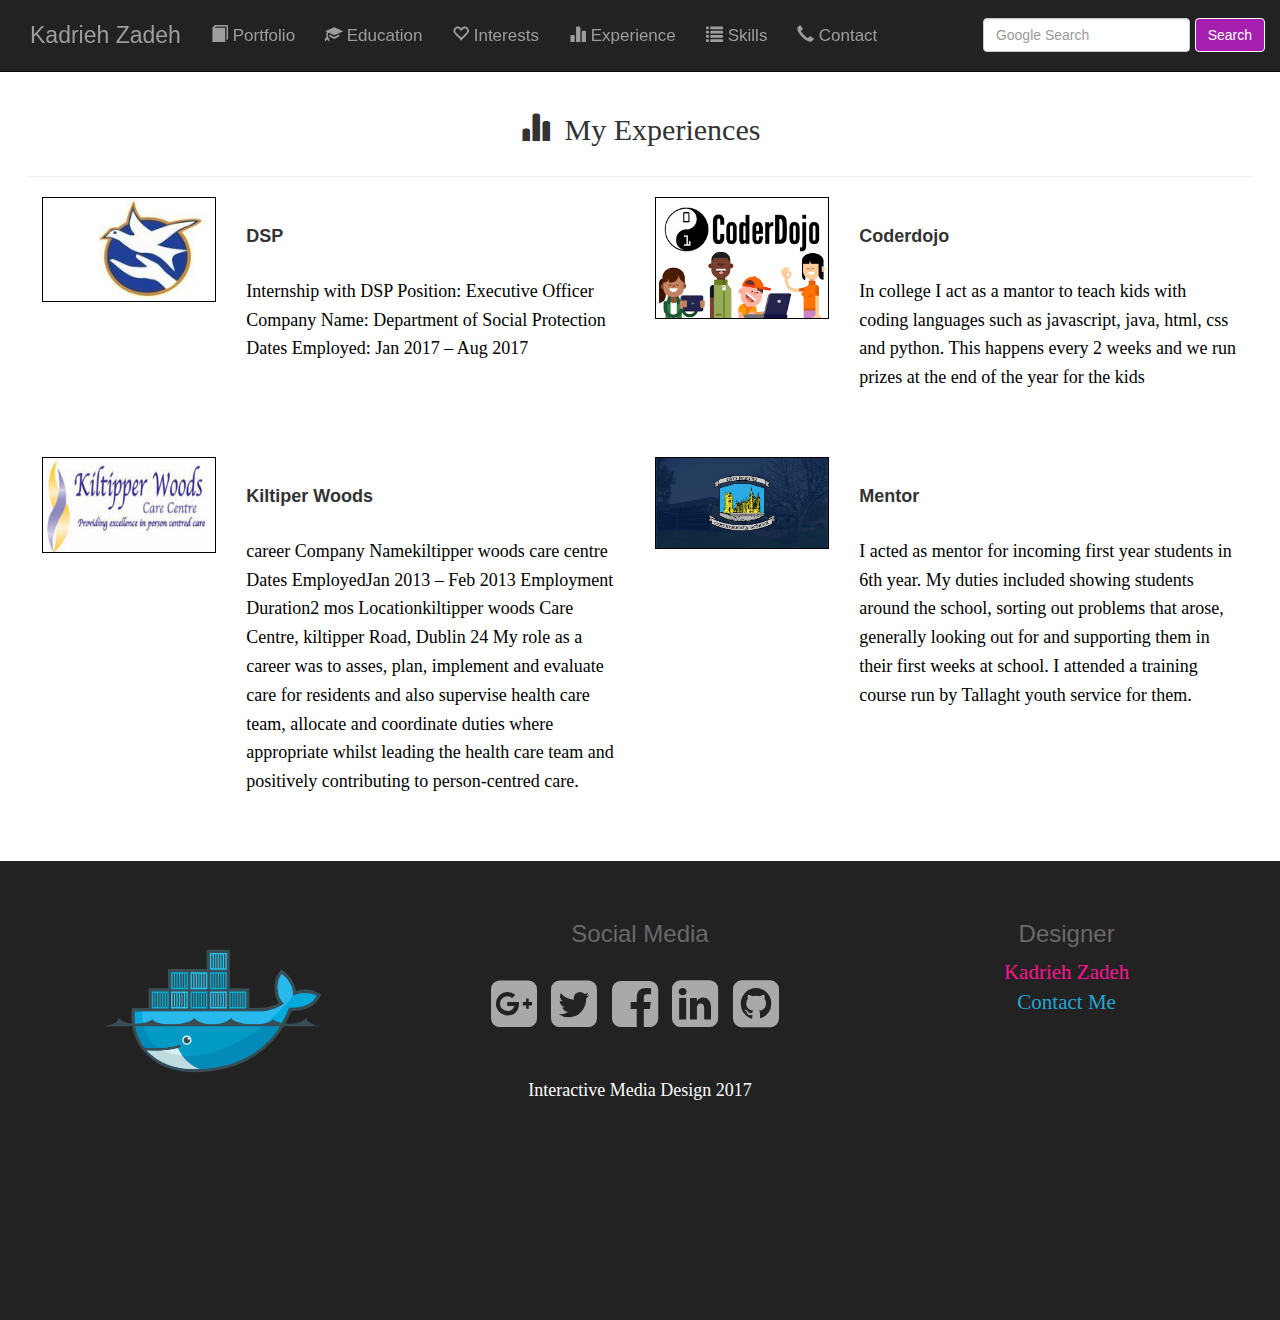
<file: experience.html>
<!DOCTYPE html>
<html lang="en" xmlns="http://www.w3.org/1999/xhtml">
<head>
    <meta charset="utf-8">
    <meta name="viewport" content="width=device-width, initial-scale=1, maximum-scale=1, user-scalable=no">
    <title>Kadrieh Zadeh (index)</title>

    <link rel="stylesheet" href="https://maxcdn.bootstrapcdn.com/bootstrap/3.3.7/css/bootstrap.min.css">
    <link rel="stylesheet" href="https://maxcdn.bootstrapcdn.com/font-awesome/4.7.0/css/font-awesome.min.css">
    <script src="https://ajax.googleapis.com/ajax/libs/jquery/3.2.1/jquery.min.js"></script>
    <script src="https://maxcdn.bootstrapcdn.com/bootstrap/3.3.7/js/bootstrap.min.js"></script>

    <link rel="stylesheet" href="my-css/animate.css">
    <link rel="stylesheet" href="my-css/customStyle.css">

    <!--hover css-->
    <link rel="stylesheet" href="Hover-master/css/hover.css">
    <script src="js/sweetalert2.all.min.js"></script>

</head>
<body>
    <nav id="top" class="navbar navbar-fixed-top navbar-inverse" role="navigation">
        <div class="navbar-header page-scroll">
            <button type="button" class="navbar-toggle" data-toggle="collapse" data-target=".navbar-ex1-collapse">
              <span class="sr-only">Toggle navigation</span>
              <span class="icon-bar"></span>
              <span class="icon-bar"></span>
              <span class="icon-bar"></span>
          </button>
          <a id="logo" class="navbar-brand hvr-curl-top-right" href="index.html">Kadrieh Zadeh</a>
      </div>
      <!--  -->
      <div class="collapse navbar-collapse navbar-ex1-collapse">
        <ul class="nav navbar-nav">
            <li><a class="hvr-curl-top-right" href="portfolio.html"><span class="glyphicon glyphicon-book"></span> Portfolio</a></li>
            <li><a class="hvr-curl-top-right" href="education.html"><span class="glyphicon glyphicon-education"></span> Education</a></li>
            <li><a class="hvr-curl-top-right" href="interests.html"><span class="glyphicon glyphicon-heart-empty"></span> Interests</a></li>
            <li><a class="hvr-curl-top-right" href="experience.html"><span class="glyphicon glyphicon-stats"></span> Experience</a></li>
            <li><a class="hvr-curl-top-right" href="skills.html"><span class="glyphicon glyphicon-list"></span> Skills</a></li>
            <li><a class="hvr-curl-top-right" href="contact.html"><span class="glyphicon glyphicon-earphone"></span> Contact</a></li>
        </ul>
        <form class="navbar-form navbar-right" method="get" action="http://www.google.com/search" target="_blank" class="form-inline mt-2 mt-md-0">
            <!--<input type="hidden" name="sitesearch" value="" />-->
            <input class="form-control mr-sm-2 animated " type="text" name="q" placeholder="Google Search" aria-label="Search" >
            <button class="searchButton btn my-2 my-sm-0" type="submit" value="Google Search" style="background-color: #a51ead; color: white !important; border: 1px solid white;">Search</button>
        </form>
    </div><!-- /.navbar-collapse -->
</nav>
<!-- ============================================================================================================================== -->


<div class="space-top">&nbsp;</div>
<div class="container-fluid content">

    <div id="experience" class="mediaDiv">
        <h2 class="title" style="text-align: center; font-family: italic;"><span class="glyphicon glyphicon-stats" style="padding-right: 0.5em"></span>My Experiences </h2>
        <div class="row">
            <hr>
            <div class="col-md-2" data-toggle="modal" data-target="#dspModal" >
                <img class="img-responsive" src="images/experience/dsplogo.png" style="border: 1px solid black;" data-toggle="tooltip" data-placement="top" title="DSP">

            </div>
            <div class="col-md-4" id="experienceTitle">
                <br/>
                <h4><strong>DSP</h4></strong>
                <p>Internship with DSP
                    Position:       Executive Officer
                    Company Name:  Department of Social Protection
                Dates Employed: Jan 2017 – Aug 2017</p>
                <br/>
            </div>
            <div class="col-md-2" data-toggle="modal" data-target="#coderdojoModal">
                <img class="img-responsive" src="images/experience/coderdojo.png" style="border: 1px solid black;" data-toggle="tooltip" data-placement="top" title="Coderdojo">
            </a>
        </div>
        <div class="col-md-4" id="experienceTitle">
            <br/>
            <h4><strong>Coderdojo</h4></strong>
            <p>In college I act as a mantor to teach kids with coding languages such as javascript, java, html, css and python. This happens every 2 weeks and we run prizes at the end of the year for the kids</p>
            <br/>
        </div>
    </div>
    <div class="row">
        <br/>
        <div class="col-md-2">
            <a href="http://www.kiltipperwoods.ie/" target="_blank">
                <img class="img-responsive" src="images/experience/kw.png" style="border: 1px solid black;" data-toggle="tooltip" data-placement="top" title="goto: kiltipperwoods">
            </a>
        </div>
        <div class="col-md-4" id="experienceTitle">
            <br/>
            <h4><strong>Kiltiper Woods</h4></strong>
            <p>career
                Company Namekiltipper woods care centre
                Dates EmployedJan 2013 – Feb 2013  Employment Duration2 mos
                Locationkiltipper woods Care Centre, kiltipper Road, Dublin 24
                My role as a career was to asses, plan, implement and evaluate care for residents and also supervise health care team, allocate and coordinate duties where appropriate whilst leading the 
            health care team and positively contributing to person-centred care.</p>
            <br/>                        
        </div>
        <div class="col-md-2">
            <a target="_blank" href="https://oldbawncs.ie/">
                <img class="img-responsive" src="images/education/old.jpg" style="border: 1px solid black;" data-toggle="tooltip" data-placement="top" title="goto: oldbawncs">
            </a>
        </div>
        <div class="col-md-4" id="experienceTitle">
            <br/>
            <h4><strong>Mentor</h4></strong>
            <p>I acted as mentor for incoming first year students in 6th year. My duties included showing students around the school, sorting out problems that arose, generally looking out for and supporting them in their first weeks at school. I attended a training course run by Tallaght youth service for them.</p>
            <br/>
        </div>
    </div>
</div>

</div>
</div>
<!-- ================================================================================================================================== -->
<!-- Experience Modal -->
<div class="modal fade" id="dspModal" tabindex="-1" role="dialog" aria-labelledby="largeModal" aria-hidden="true">
    <div class="modal-dialog modal-lg">
        <div class="modal-content">
            <div class="modal-header">
                <button type="button" class="close" data-dismiss="modal" aria-hidden="true">&times;</button>
            </div>
            <div class="modal-body">
                <img class="img img-responsive" src="images/experience/dsplogo.png" width="350px" style="margin:auto;padding-top:25px;border-radius:10px;">
                <hr/>
                <div class="row">
                    <div class="col-md-12" style="padding-top:15px;padding-left:50px;padding-right:50px;">
                        <p style="color: black; font-family: italic">Internship with DSP
                           <p style="font-family: italic solid bold">Position:       Executive Officer</p>
                           Company Name:  Department of Social Protection
                           Dates Employed: Jan 2017 – Aug 2017

                           From January to August 2017 I worked as an intern for the Department of Social Protection (DSP) as part of my course at IT Tallaght. During that period, I worked in DevOps and for the Release Environment Management Team (REM). I also worked for the REM CI 2.0, the team are working on the development of a new Continuous Integration (CI) platform for developers to work off. The new platform uses NuGet packages and Git as a platform to develop off. 
                       </p>
                   </div>
               </div>
           </div>
           <div class="modal-footer">
            <button type="button" class="btn btn-default" data-dismiss="modal" style="background-color: #a51ead; color:white">Close</button>
        </div>
    </div>
</div>
</div>

<div class="modal fade" id="coderdojoModal" tabindex="-1" role="dialog" aria-labelledby="largeModal" aria-hidden="true">
    <div class="modal-dialog modal-lg">
        <div class="modal-content">
            <div class="modal-header">
                <button type="button" class="close" data-dismiss="modal" aria-hidden="true">&times;</button>
            </div>
            <div class="modal-body">
                <img class="img img-responsive" src="images/experience/coderdojo.png" width="350px" style="margin:auto;padding-top:25px;border-radius:10px;">
                <hr/>
                <div class="row">
                    <div class="col-md-12" style="padding-top:15px;padding-left:50px;padding-right:50px;">
                        <p style="color: black; font-family: italic">The CoderDojo movement believes that an understanding of programming languages is increasingly important in the modern world, that it’s both better and easier to learn these skills early, and that nobody should be denied the opportunity to do so.
                        To that end, we’ve built a global network of free, volunteer-led, community-based programming clubs for young people. Anyone aged seven to seventeen can visit a Dojo where they can learn to code, build a website, create an app or a game, and explore technology in an informal, creative, and social environment.</p>
                    </div>
                </div>
            </div>
            <div class="modal-footer">
                <button type="button" class="btn btn-default" data-dismiss="modal" style="background-color: #a51ead; color:white">Close</button>
            </div>
        </div>
    </div>
</div>
<!-- ============================================================================================================================== -->

<!--Modal: Email form-->
<div class="modal fade" id="emailModal" tabindex="-1" role="dialog" aria-labelledby="emailModalLabel" aria-hidden="true">
    <div class="modal-dialog modal-md" role="document">
        <!--Content-->
        <div class="modal-content">

            <!--Header-->
            <div class="modal-header light-blue darken-3 white-text">
                <h4 class="title" style="font-family: italic;"><i class="fa fa-pencil"></i> Email Me</h4>
                <button type="button" class="close waves-effect waves-light" data-dismiss="modal" aria-label="Close">
                    <span aria-hidden="true">&times;</span>
                </button>
            </div>
            <!--Body-->
            <div class="modal-body mb-0">
                <div class="md-form form-md">
                    <i class="fa fa-envelope prefix"></i>
                    <input id="form8" type="text" placeholder="Name">
                    <span class="focus-border"></span>
                </div>

                <div class="md-form form-md">
                    <i class="fa fa-lock prefix"></i>
                    <input id="form8" type="text" placeholder="Email">
                    <span class="focus-border"></span>
                </div>

                <div class="md-form form-md">
                    <i class="fa fa-tag prefix"></i>
                    <input id="form8" type="text" placeholder="Subject">
                    <span class="focus-border"></span> 
                </div>

                <div class="md-form form-md">
                    <i class="fa fa-pencil prefix"></i>
                    <input id="form8" type="text" placeholder="Your Message">
                    <span class="focus-border"></span>
                </div>

                <div class="text-center mt-1-half">
                    <button class="btn btn-primary success-message" data-dismiss="modal" class="btn btn-info mb-2">Send <i class="fa fa-send ml-1"></i></button>
                </div>

            </div>
        </div>
        <!--/.Content-->
    </div>
    <!--/Modal: Contact form-->
</div>

<!-- =================================================================================================================================================================== -->
<div id="footer">
    <div class="container-fluid">
        <div class="row">
            <br />
            <div class="col-md-4 center">
                <br />
<!--                     <h3 class="footertext">Institute of Technology Tallaght</h3>
                    <p class="footertext">
                        Blessington Rd, Tallaght, <br />
                        Dublin 24, D24 FKT9<br />
                    </p> -->
                    <a href="https://www.docker.com/" target="_blank">
                        <img src="devicon-master/icons/docker/docker-original.svg"  class=" rollIn animated" style="height: 220px; width: 220;" alt="Docker image" data-toggle="tooltip" data-placement="top" title="goto: Docker" >
                    </a>
                    <!-- <img src=""> -->
                </div>
                <div class="col-md-4 center">
                    <br />
                    <h3 class="footertext">Social Media</h3>
                    <p class="footertext">
                        <a target="_blank" href="http://www.googleplus.com"><i class="icon hvr-wobble-vertical fa fa-google-plus-square fa-3x" aria-hidden="true" data-toggle="tooltip" data-placement="top" title="Google+!"></i></a>
                        <a target="_blank" href="http://www.twitter.com"><i class="icon hvr-wobble-vertical fa fa-twitter-square fa-3x" aria-hidden="true" data-toggle="tooltip" data-placement="top" title="Twitter!"></i></a>
                        <a target="_blank" href="http://www.facebook.com"><i class="icon hvr-wobble-vertical fa fa-facebook-square fa-3x" aria-hidden="true" data-toggle="tooltip" data-placement="top" title="Facebook!"></i></a>
                        <a target="_blank" href="http://www.linkedin.com"><i class="icon hvr-wobble-vertical fa fa-linkedin-square fa-3x" aria-hidden="true" data-toggle="tooltip" data-placement="top" title="Linkedin"></i></a>
                        <a target="_blank" href="http://www.github.com"><i class="icon hvr-wobble-vertical fa fa-github-square fa-3x" aria-hidden="true" data-toggle="tooltip" data-placement="top" title="Github!"></i></a><br/>

                    </p>
                    <div class="row center">
                        <p class="footertext">Interactive Media Design 2017</p>
                    </div>
                </div>
                <div class="col-md-4 center">
                    <br />
                    <h3 class="footertext">Designer</h3>
                    <a class="footertext" href="refs.html" data-toggle="tooltip" data-placement="top" title="goto: references used for CA" target="_parent" style="color: #FF1493; font-size: 21px; font-family: italic">Kadrieh Zadeh</a><br />
                    <a data-toggle="modal" href="#emailModal" style=" font-size: 21px; font-family: italic" data-toggle="tooltip" data-placement="top" title="goto: contact me">Contact Me</a><br />
                </div>
            </div>
            <br />
            <!--Weather widget  -->
            <a class="weatherwidget-io" href="https://forecast7.com/en/53d35n6d26/dublin/" data-label_1="Dublin, Ireland" data-label_2="WEATHER" data-theme="original">Dublin, Ireland WEATHER</a>
        </div>
    </div>

    <!-- script for tooltips -->
    <script>
        $(document).ready(function(){
            $('[data-toggle="tooltip"]').tooltip(); 
        });
    </script>

    <!-- sweetalert -->
    <script>
        $('.success-message').on('click', function() {
            swal(
                'success!',
                'Your message has been sent.',
                'success'
                )
        })
    </script>

    <script type="text/javascript" src="js/weather.js"></script>
    
</body>
</html>
</file>
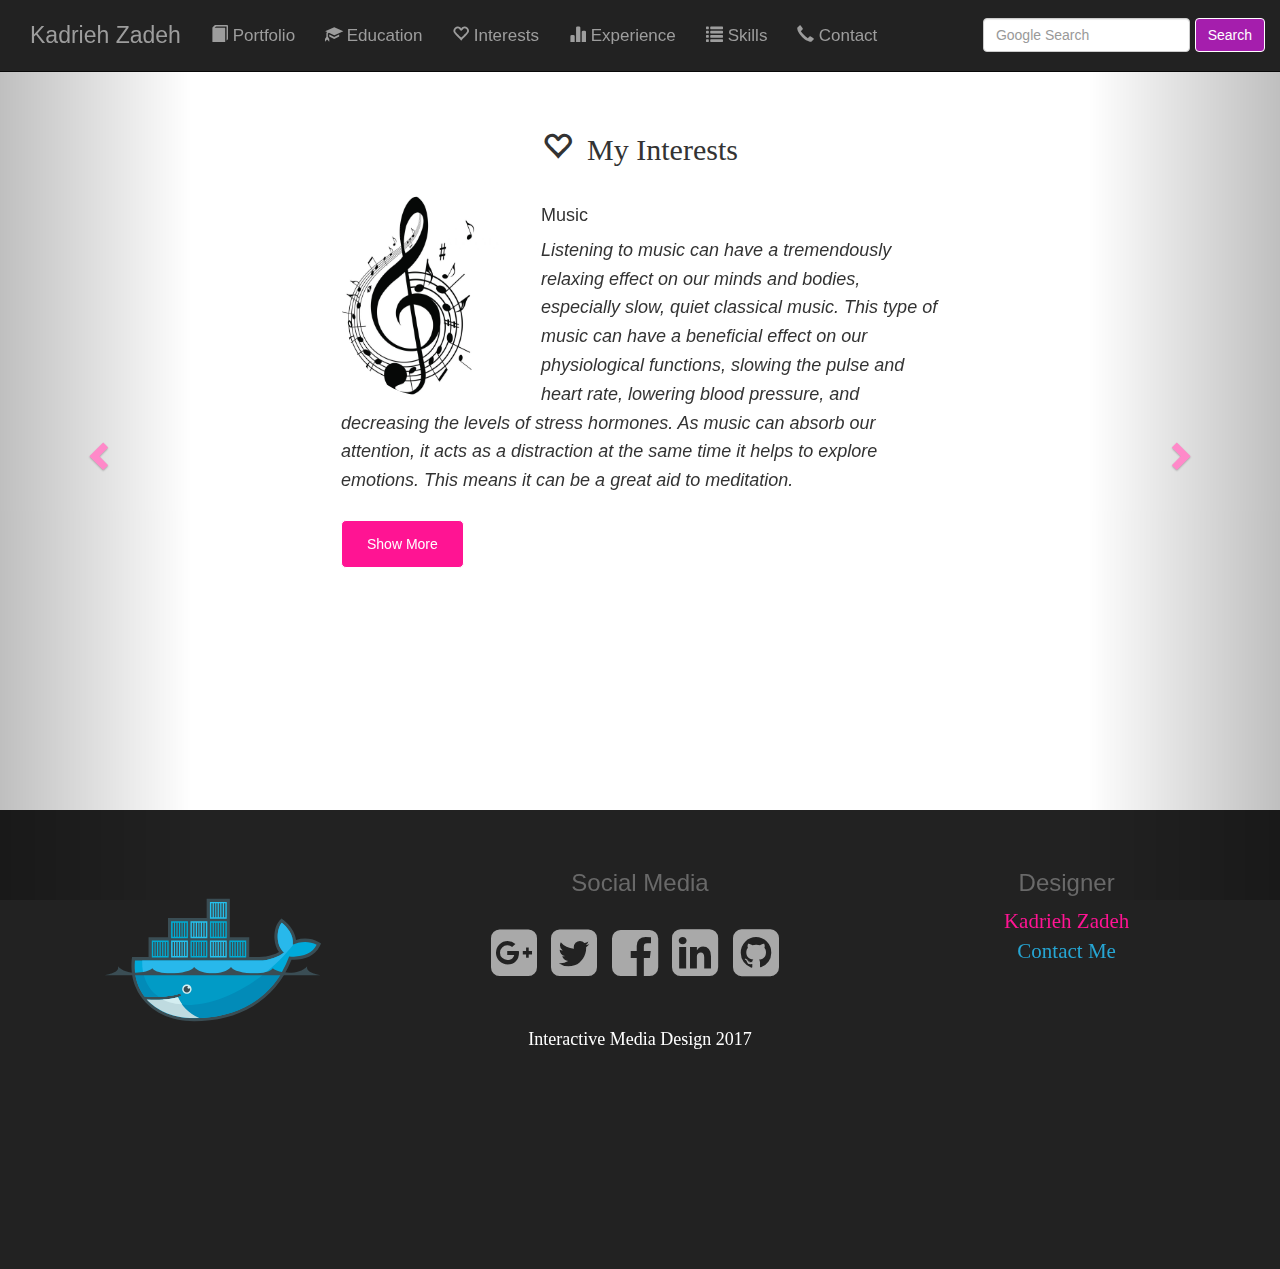
<file: interests.html>
<!DOCTYPE html>
<html lang="en" xmlns="http://www.w3.org/1999/xhtml">
<head>
    <meta charset="utf-8">
    <meta name="viewport" content="width=device-width, initial-scale=1, maximum-scale=1, user-scalable=no">
    <title>Kadrieh Zadeh (index)</title>

    <link rel="stylesheet" href="https://maxcdn.bootstrapcdn.com/bootstrap/3.3.7/css/bootstrap.min.css">
    <link rel="stylesheet" href="https://maxcdn.bootstrapcdn.com/font-awesome/4.7.0/css/font-awesome.min.css">
    <script src="https://ajax.googleapis.com/ajax/libs/jquery/3.2.1/jquery.min.js"></script>
    <script src="https://maxcdn.bootstrapcdn.com/bootstrap/3.3.7/js/bootstrap.min.js"></script>

    <link rel="stylesheet" href="my-css/animate.css">
    <link rel="stylesheet" href="my-css/customStyle.css">

    <!--hover css-->
    <link rel="stylesheet" href="Hover-master/css/hover.css">
    <script src="js/sweetalert2.all.min.js"></script>

</head>
<body>
    <nav id="top" class="navbar navbar-fixed-top navbar-inverse" role="navigation">
        <div class="navbar-header page-scroll">
        <button type="button" class="navbar-toggle" data-toggle="collapse" data-target=".navbar-ex1-collapse">
          <span class="sr-only">Toggle navigation</span>
          <span class="icon-bar"></span>
          <span class="icon-bar"></span>
          <span class="icon-bar"></span>
        </button>
        <a id="logo" class="navbar-brand hvr-curl-top-right" href="index.html">Kadrieh Zadeh</a>
      </div>
       <!--  -->
        <div class="collapse navbar-collapse navbar-ex1-collapse">
            <ul class="nav navbar-nav">
                <li><a class="hvr-curl-top-right" href="portfolio.html"><span class="glyphicon glyphicon-book"></span> Portfolio</a></li>
                <li><a class="hvr-curl-top-right" href="education.html"><span class="glyphicon glyphicon-education"></span> Education</a></li>
                <li><a class="hvr-curl-top-right" href="interests.html"><span class="glyphicon glyphicon-heart-empty"></span> Interests</a></li>
                <li><a class="hvr-curl-top-right" href="experience.html"><span class="glyphicon glyphicon-stats"></span> Experience</a></li>
                <li><a class="hvr-curl-top-right" href="skills.html"><span class="glyphicon glyphicon-list"></span> Skills</a></li>
                <li><a class="hvr-curl-top-right" href="contact.html"><span class="glyphicon glyphicon-earphone"></span> Contact</a></li>
            </ul>
            <form class="navbar-form navbar-right" method="get" action="http://www.google.com/search" target="_blank" class="form-inline mt-2 mt-md-0">
                <!--<input type="hidden" name="sitesearch" value="" />-->
                <input class="form-control mr-sm-2 animated " type="text" name="q" placeholder="Google Search" aria-label="Search" >
                <button class="searchButton btn my-2 my-sm-0" type="submit" value="Google Search" style="background-color: #a51ead; color: white !important; border: 1px solid white;">Search</button>
            </form>
        </div><!-- /.navbar-collapse -->
    </nav>
    <!-- ============================================================================================================================== -->


    <div class="space-top">&nbsp;</div>
    <div class="container-fluid content" style="background-color: white">
        <!-- HEADER -->
        <div class="row" >
            <div id="interests">
                <br />
                <h2 class="text-center" style="font-family: italic;"><span class="glyphicon glyphicon-heart-empty" style="padding-right: 0.5em"></span>My Interests</h2>
                <br />

                <div id="imageCarousel" class="carousel slide" data-ride="carousel" >
                    <ol class="carousel-indicators">
                        <li data-target="#imageCarousel" data-slide-to="0" class="active"></li>
                        <li data-target="#imageCarousel" data-slide-to="1"></li>
                        <li data-target="#imageCarousel" data-slide-to="2"></li>
                    </ol>
                    <div class="carousel-inner" role="listbox">
                        <div class="item active">
                            <div class="row">
                                <div class="col-md-6 col-md-offset-3">
                                    <!-- <h3 class="text-centre">Interest One</h3> -->
                                    <img src="images/interests/music1.jpg" class="intereststype" />
                                    <h4>Music</h4>
                                    <p class="interest-text">Listening to music can have a tremendously relaxing effect on our minds and bodies, especially slow, quiet classical music. This type of music can have a beneficial effect on our physiological functions, slowing the pulse and heart rate, lowering blood pressure, and decreasing the levels of stress hormones. As music can absorb our attention, it acts as a distraction at the same time it helps to explore emotions. This means it can be a great aid to meditation.</p>
                                         <button class="showMoreBtns paralReset" id="showMoreMusic" data-toggle="collapse" data-target="#ShowMusic" aria-expanded="false" aria-controls="music">Show More</button>
                                    <div class="collapse" id="ShowMusic">
                                        <div class="card card-block">
                                            <ul>
                                                <li>Classic</li>
                                                <li>Pop Music</li>
                                                <li>Jazz</li>
                                                <li>Soul Music</li>
                                                <li>Orchestra</li>
                                                <li>Hip Hop</li>
                                            </ul>
                                        </div>
                                    </div>
                                </div>
                            </div>
                        </div>
                        <div class="item">
                            <div class="row">
                                <div class="col-md-6 col-md-offset-3">
                                    <img src="images/interests/amina.jpg" class="intereststype" />
                                    <h4>Hijab Fashion</h4>
                                    <p class="interest-text">As hijab fashion has become more widespread, the hijabi blogosphere has exploded! Modesty
                                        as a movement is making huge strides in helping women of all style aesthetics find
                                        innovative ways to express themselves within the guidelines of hijab. To help you
                                        find hijabi bloggers who best inspire your own style, we've compiled 28 of today's
                                        most influential bloggers below!</p>
                                       <button class="showMoreBtns paralReset" id="showMoreHijab" data-toggle="collapse" data-target="#ShowHijab" aria-expanded="false" aria-controls="music">Show More</button>
                                    <div class="collapse" id="ShowHijab">
                                        <div class="card col-md-4">
                                            <img src="images/interests/pd1.jpg"/>
                                        </div>
                                        <div class="card col-md-4">
                                            <img src="images/interests/pd2.jpg"/>
                                        </div>
                                        <div class="card col-md-4">
                                             <img src="images/interests/pd3.jpg"/>
                                        </div>
                                        <div class="card col-md-4">
                                            <img src="images/interests/pd4.jpg"/>
                                        </div>
                                        <div class="card col-md-4">
                                            <img src="images/interests/pd5.jpg"/>
                                        </div>
                                        <div class="card col-md-4">
                                             <img src="images/interests/pd6.jpg"/>
                                        </div>
                                </div>
                                </div>
                            </div>
                        </div>
                        <div class="item">
                            <div class="row">
                                <div class="col-md-6 col-md-offset-3">
                                    <img src="images/interests/habiba2.jpg" class="intereststype" />
                                    <h4>Make-Up</h4>
                                    <p class="interest-text">As hijab fashion has become more widespread, the hijabi blogosphere has exploded! Modesty
                                        as a movement is making huge strides in helping women of all style aesthetics find
                                        innovative ways to express themselves within the guidelines of hijab. To help you
                                        find hijabi bloggers who best inspire your own style, we've compiled 28 of today's
                                        most influential bloggers below!</p>
                                        <button class="showMoreBtns paralReset" id="showMoreMakeup" data-toggle="collapse" data-target="#ShowMakeup" aria-expanded="false" aria-controls="music">Show More</button>
                                    <div class="collapse" id="ShowMakeup">
                                        <div class="card card-block">
                                            <div class="card col-md-4">
                                            <img src="images/interests/hs1.jpg"/>
                                        </div>
                                        <div class="card col-md-4">
                                            <img src="images/interests/hs12.jpg"/>
                                        </div>
                                        <div class="card col-md-4">
                                             <img src="images/interests/hs3.jpg"/>
                                        </div>
                                        <div class="card col-md-4">
                                            <img src="images/interests/hb1.jpg"/>
                                        </div>
                                        <div class="card col-md-4">
                                            <img src="images/interests/hb2.jpg"/>
                                        </div>
                                        <div class="card col-md-4">
                                             <img src="images/interests/hb4.jpg"/>
                                        </div>
                                        </div>
                                    </div>
                                </div>
                            </div>
                        </div>
                    </div>

                </div>
                <a class="left carousel-control" href="#imageCarousel" role="button" data-slide="prev">
  <span class="glyphicon glyphicon-chevron-left" aria-hidden="true"></span>
  <span class="sr-only">Previous</span>
</a>
                <a class="right carousel-control" href="#imageCarousel" role="button" data-slide="next">
  <span class="glyphicon glyphicon-chevron-right" aria-hidden="true"></span>
  <span class="sr-only">Next</span>
</a>
            </div>

        </div>
    </div>
    <!-- ============================================================================================================================== -->

    <!--Modal: Email form-->
    <div class="modal fade" id="emailModal" tabindex="-1" role="dialog" aria-labelledby="emailModalLabel" aria-hidden="true">
        <div class="modal-dialog modal-md" role="document">
            <!--Content-->
            <div class="modal-content">

                <!--Header-->
                <div class="modal-header light-blue darken-3 white-text">
                    <h4 class="title" style="font-family: italic;"><i class="fa fa-pencil"></i> Email Me</h4>
                    <button type="button" class="close waves-effect waves-light" data-dismiss="modal" aria-label="Close">
                    <span aria-hidden="true">&times;</span>
                </button>
                </div>
                <!--Body-->
                <div class="modal-body mb-0">
                    <div class="md-form form-md">
                        <i class="fa fa-envelope prefix"></i>
                        <!-- <input type="text" id="form8" class="form-control"> -->
                        <!-- <label for="form8">Your name</label> -->
                        <input id="form8" type="text" placeholder="Name">
                        <span class="focus-border"></span>
                    </div>

                    <div class="md-form form-md">
                        <i class="fa fa-lock prefix"></i>
                        <input id="form8" type="text" placeholder="Email">
                        <span class="focus-border"></span>
                    </div>

                    <div class="md-form form-md">
                        <i class="fa fa-tag prefix"></i>
                        <input id="form8" type="text" placeholder="Subject">
                        <span class="focus-border"></span>
                    </div>

                    <div class="md-form form-md">
                        <i class="fa fa-pencil prefix"></i>
                        <input id="form8" type="text" placeholder="Your Message">
                        <span class="focus-border"></span>
                    </div>

                    <div class="text-center mt-1-half">
                        <button class="btn btn-primary success-message" data-dismiss="modal" class="btn btn-info mb-2">Send <i class="fa fa-send ml-1"></i></button>
                    </div>

                </div>
            </div>
            <!--/.Content-->
        </div>
        <!--/Modal: Contact form-->
    </div>

    <!-- ======================================================================================================================================================================= -->
    <div id="footer">
        <div class="container-fluid">
            <div class="row">
                <br />
                <div class="col-md-4 center">
                    <br />
<!--                     <h3 class="footertext">Institute of Technology Tallaght</h3>
                    <p class="footertext">
                        Blessington Rd, Tallaght, <br />
                        Dublin 24, D24 FKT9<br />
                    </p> -->
                    <a href="https://www.docker.com/" target="_blank">
                    <img src="devicon-master/icons/docker/docker-original.svg"  class=" rollIn animated" style="height: 220px; width: 220;" alt="Docker image" data-toggle="tooltip" data-placement="top" title="goto: Docker" >
                </a>
                    <!-- <img src=""> -->
                </div>
                <div class="col-md-4 center">
                    <br />
                    <h3 class="footertext">Social Media</h3>
                    <p class="footertext">
                        <a target="_blank" href="http://www.googleplus.com"><i class="icon hvr-wobble-vertical fa fa-google-plus-square fa-3x" aria-hidden="true" data-toggle="tooltip" data-placement="top" title="Google+!"></i></a>
                        <a target="_blank" href="http://www.twitter.com"><i class="icon hvr-wobble-vertical fa fa-twitter-square fa-3x" aria-hidden="true" data-toggle="tooltip" data-placement="top" title="Twitter!"></i></a>
                        <a target="_blank" href="http://www.facebook.com"><i class="icon hvr-wobble-vertical fa fa-facebook-square fa-3x" aria-hidden="true" data-toggle="tooltip" data-placement="top" title="Facebook!"></i></a>
                        <a target="_blank" href="http://www.linkedin.com"><i class="icon hvr-wobble-vertical fa fa-linkedin-square fa-3x" aria-hidden="true" data-toggle="tooltip" data-placement="top" title="Linkedin"></i></a>
                        <a target="_blank" href="http://www.github.com"><i class="icon hvr-wobble-vertical fa fa-github-square fa-3x" aria-hidden="true" data-toggle="tooltip" data-placement="top" title="Github!"></i></a><br/>
                    
                    </p>
                    <div class="row center">
                <p class="footertext">Interactive Media Design 2017</p>
            </div>
                </div>
                <div class="col-md-4 center">
                    <br />
                    <h3 class="footertext">Designer</h3>
                    <a class="footertext" href="refs.html" data-toggle="tooltip" data-placement="top" title="goto: references used for CA" target="_parent" style="color: #FF1493; font-size: 21px; font-family: italic">Kadrieh Zadeh</a><br />
                    <a data-toggle="modal" href="#emailModal" style=" font-size: 21px; font-family: italic" data-toggle="tooltip" data-placement="top" title="goto: contact me">Contact Me</a><br />
                </div>
            </div>
            <br />
            <!--Weather widget  -->
            <a class="weatherwidget-io" href="https://forecast7.com/en/53d35n6d26/dublin/" data-label_1="Dublin, Ireland" data-label_2="WEATHER" data-theme="original">Dublin, Ireland WEATHER</a>
        </div>
    </div>



<!-- sweetalert -->
    <script>
        $('.success-message').on('click', function () {
            swal(
                'success!',
                'Your message has been sent.',
                'success'
            )
        })

    </script>
    <!--weather widget  -->
    <script type="text/javascript" src="js/weather.js"></script>

<!-- show more buttons script -->

<script>
    $("#showMoreMusic").click(function () {
      $(this).text(function (i, v) {
        return v === 'Show More' ? 'Show Less' : 'Show More'
      })
    });

</script>

  <script>
    $("#showMoreMakeup").click(function () {
      $(this).text(function (i, v) {
        return v === 'Show More' ? 'Show Less' : 'Show More'
      })
    });

</script>

  <script>
    $("#showMoreHijab").click(function () {
      $(this).text(function (i, v) {
        return v === 'Show More' ? 'Show Less' : 'Show More'
      })
    });

  </script>

  <!-- script for tooltips -->
<script>
$(document).ready(function(){
    $('[data-toggle="tooltip"]').tooltip(); 
});
</script>

<!-- Sets interval...what is transition slide speed? -->
    <script >
    $('#imageCarousel').carousel({
    interval: 100000
});
</script>
</body>
</html>
</file>
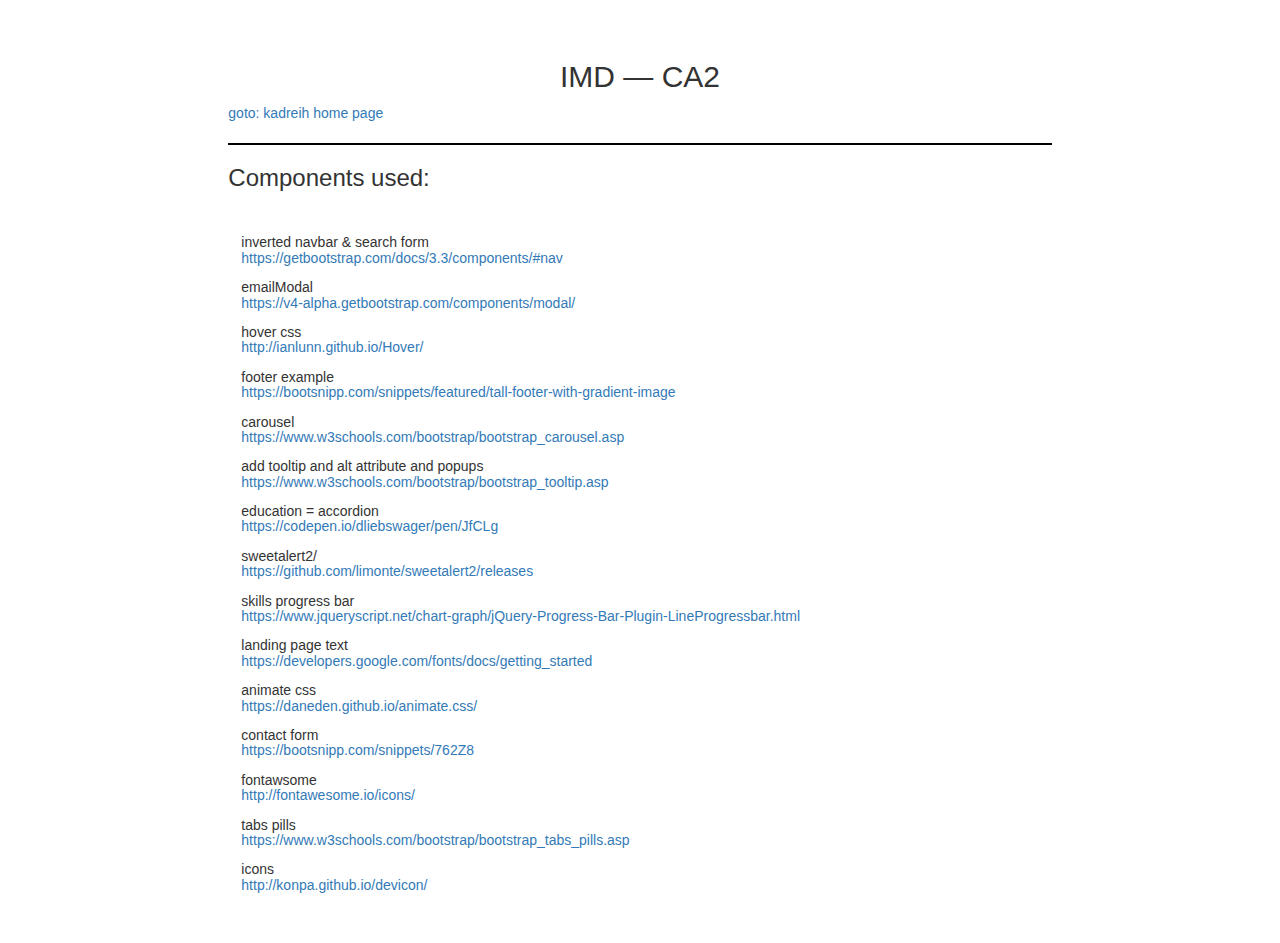
<file: kadrieh.html>
<!DOCTYPE html>
<html lang="en" xmlns="http://www.w3.org/1999/xhtml">
<head>
    <meta charset="utf-8">
    <meta name="viewport" content="width=device-width, initial-scale=1, maximum-scale=1, user-scalable=no">
    <title>Kadrieh Zadeh (index)</title>

    <link rel="stylesheet" href="https://maxcdn.bootstrapcdn.com/bootstrap/3.3.7/css/bootstrap.min.css">
    <script src="https://ajax.googleapis.com/ajax/libs/jquery/3.2.1/jquery.min.js"></script>
    <script src="https://maxcdn.bootstrapcdn.com/bootstrap/3.3.7/js/bootstrap.min.js"></script>


<style>
        body {
            width: 100%;
        }

        h5 {
            margin-top: 1em;
        }

        hr {
            border: 1px solid black;
        }

        .content {
            padding-left: 2em;
        } 

    </style>

</head>
<body>
    <div class="container-fluid" style="margin-top: 2rem;">&nbsp;</div>
    <div class="container-fluid">
        <div class="row">
            <!--col-md-2 for quick layout solution-->
            <div class="col-md-2"></div>
            <div class="col-md-8">
                <h2 style="text-align: center;">IMD &mdash; CA2</h2>
                <a href="index.html">goto: kadreih home page</a>
                <hr />               
                <h3>Components used:</h3>
                <br />
                <div class="row content">          
                    <h5>inverted navbar & search form<br /><a href="https://getbootstrap.com/docs/3.3/components/#nav">https://getbootstrap.com/docs/3.3/components/#nav</a></h5>
                    <h5>emailModal<br /><a href="https://v4-alpha.getbootstrap.com/components/modal/">https://v4-alpha.getbootstrap.com/components/modal/</a></h5>
                    <h5>hover css<br /><a href="http://ianlunn.github.io/Hover/">http://ianlunn.github.io/Hover/</a></h5>
                    <h5>footer example<br /><a href="https://bootsnipp.com/snippets/featured/tall-footer-with-gradient-image">https://bootsnipp.com/snippets/featured/tall-footer-with-gradient-image</a></h5>
                    <h5>carousel<br /><a href="https://www.w3schools.com/bootstrap/bootstrap_carousel.asp">https://www.w3schools.com/bootstrap/bootstrap_carousel.asp</a></h5>
                    <h5>add tooltip and alt attribute and popups<br /><a href="https://www.w3schools.com/bootstrap/bootstrap_tooltip.asp">https://www.w3schools.com/bootstrap/bootstrap_tooltip.asp</a></h5>
                    <h5>education = accordion <br /><a href="https://codepen.io/dliebswager/pen/JfCLg">https://codepen.io/dliebswager/pen/JfCLg</a></h5>
                    <h5>sweetalert2/<br /><a href="https://github.com/limonte/sweetalert2/releases">https://github.com/limonte/sweetalert2/releases</a></h5>
                    <h5>skills progress bar<br /><a href="https://www.jqueryscript.net/chart-graph/jQuery-Progress-Bar-Plugin-LineProgressbar.html">https://www.jqueryscript.net/chart-graph/jQuery-Progress-Bar-Plugin-LineProgressbar.html</a></h5>
                    <h5>landing page text <br /><a href="https://developers.google.com/fonts/docs/getting_started">https://developers.google.com/fonts/docs/getting_started</a></h5>
                    <h5>animate css<br /><a href="https://daneden.github.io/animate.css/">https://daneden.github.io/animate.css/</a></h5>
                    <h5>contact form<br /><a href="https://bootsnipp.com/snippets/762Z8">https://bootsnipp.com/snippets/762Z8</a></h5>
                    <h5>fontawsome<br /><a href="http://fontawesome.io/icons/">http://fontawesome.io/icons/</a></h5>
                    <h5>tabs pills<br /><a href="https://www.w3schools.com/bootstrap/bootstrap_tabs_pills.asp">https://www.w3schools.com/bootstrap/bootstrap_tabs_pills.asp</a></h5>
                    <h5>icons<br /><a href="http://konpa.github.io/devicon/">http://konpa.github.io/devicon/</a></h5>
                   
                </div>
            </div>
            <!--col-md-2 for quick layout solution-->
            <div class="col-md-2"></div>
        </div>
    </div>
    <br /><br />
</body>
</html>
</file>
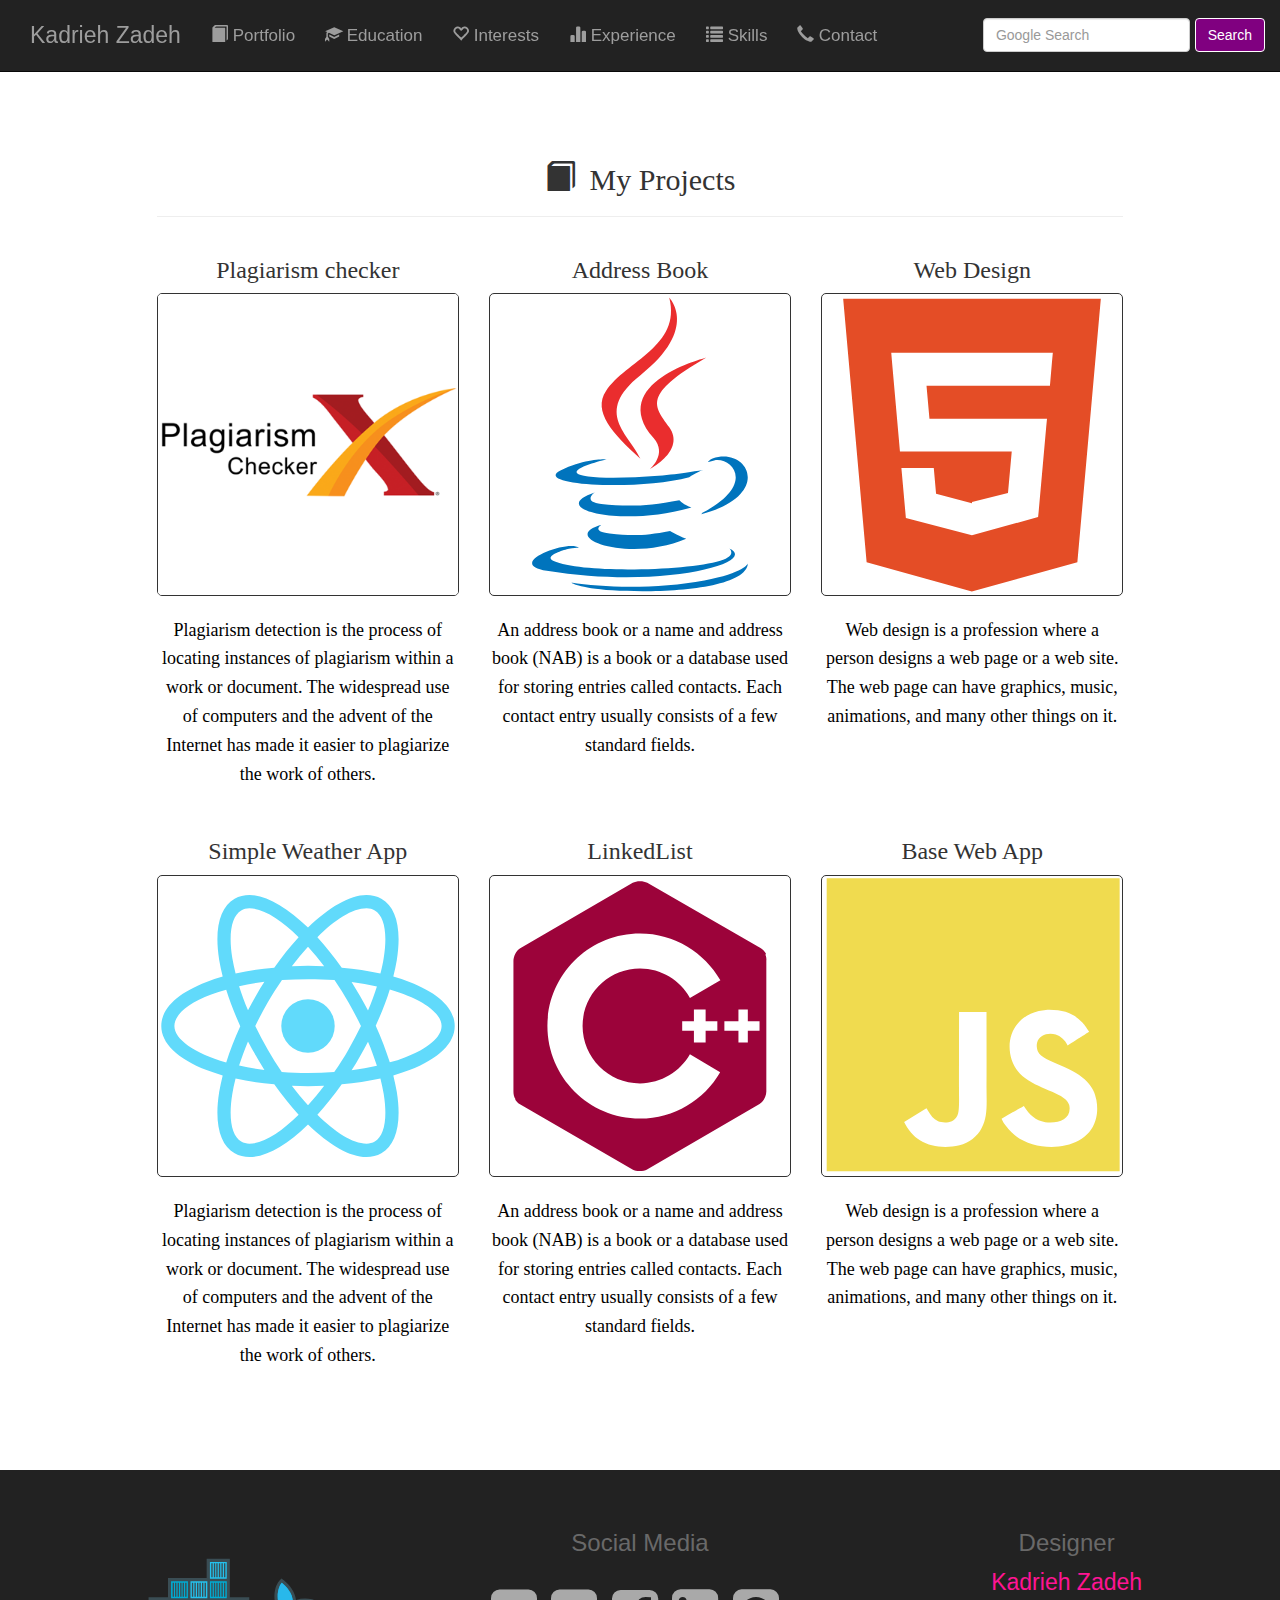
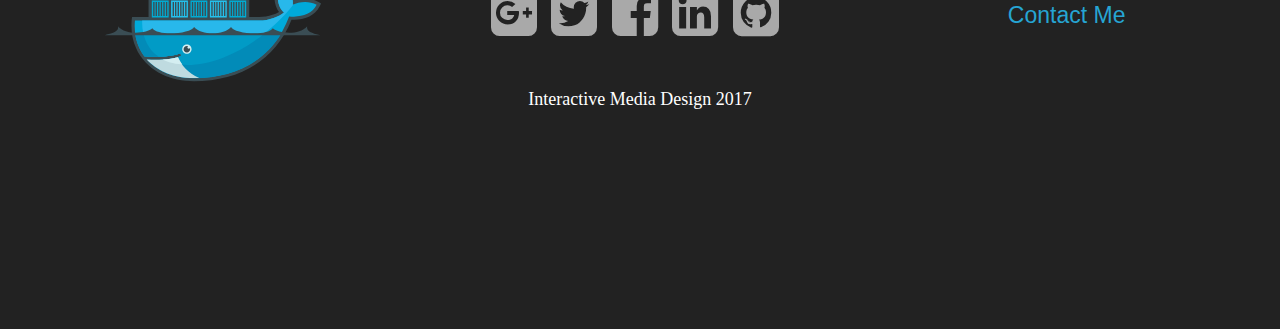
<file: portfolioTest.html>
<!DOCTYPE html>
<html lang="en" xmlns="http://www.w3.org/1999/xhtml">
<head>
  <meta charset="utf-8">
  <meta name="viewport" content="width=device-width, initial-scale=1, maximum-scale=1, user-scalable=no">
  <title>Kadrieh Zadeh (index)</title>

  <link rel="stylesheet" href="https://maxcdn.bootstrapcdn.com/bootstrap/3.3.7/css/bootstrap.min.css">
  <link rel="stylesheet" href="https://maxcdn.bootstrapcdn.com/font-awesome/4.7.0/css/font-awesome.min.css">
  <script src="https://ajax.googleapis.com/ajax/libs/jquery/3.2.1/jquery.min.js"></script>
  <script src="https://maxcdn.bootstrapcdn.com/bootstrap/3.3.7/js/bootstrap.min.js"></script>

  <link rel="stylesheet" href="my-css/animate.css">
  <link rel="stylesheet" href="my-css/customStyle.css">

  <!--hover css-->
  <link rel="stylesheet" href="Hover-master/css/hover.css">
  <script src="js/sweetalert2.all.min.js"></script>

</head>
<body>
  <nav id="top" class="navbar navbar-fixed-top navbar-inverse" role="navigation">
    <div class="navbar-header page-scroll">
      <button type="button" class="navbar-toggle" data-toggle="collapse" data-target=".navbar-ex1-collapse">
        <span class="sr-only">Toggle navigation</span>
        <span class="icon-bar"></span>
        <span class="icon-bar"></span>
        <span class="icon-bar"></span>
      </button>
      <a id="logo" class="navbar-brand hvr-underline-reveal" href="index.html">Kadrieh Zadeh</a>
    </div>
    <!--  -->
    <div class="collapse navbar-collapse navbar-ex1-collapse">
      <ul class="nav navbar-nav">
        <li><a class="hvr-underline-reveal" href="portfolio.html"><span class="glyphicon glyphicon-book"></span> Portfolio</a></li>
        <li><a class="hvr-underline-reveal" href="education.html"><span class="glyphicon glyphicon-education"></span> Education</a></li>
        <li><a class="hvr-underline-reveal" href="interests.html"><span class="glyphicon glyphicon-heart-empty"></span> Interests</a></li>
        <li><a class="hvr-underline-reveal" href="experience.html"><span class="glyphicon glyphicon-stats"></span> Experience</a></li>
        <li><a class="hvr-underline-reveal" href="skills.html"><span class="glyphicon glyphicon-list"></span> Skills</a></li>
        <li><a class="hvr-underline-reveal" href="contact.html"><span class="glyphicon glyphicon-earphone"></span> Contact</a></li>
      </ul>
      <form class="navbar-form navbar-right" method="get" action="http://www.google.com/search" target="_blank" class="form-inline mt-2 mt-md-0">
        <!--<input type="hidden" name="sitesearch" value="" />-->
        <input class="form-control mr-sm-2 animated " type="text" name="q" placeholder="Google Search" aria-label="Search" >
        <button class="searchButton btn my-2 my-sm-0" type="submit" value="Google Search" style="background-color: #800080; color: white !important; border: 1px solid white;">Search</button>
      </form>
    </div><!-- /.navbar-collapse -->
  </nav>
  <!-- ============================================================================================================================== -->

  <!--Modal: Email form-->
  <div class="modal fade" id="emailModal" tabindex="-1" role="dialog" aria-labelledby="emailModalLabel" aria-hidden="true">
    <div class="modal-dialog modal-md" role="document">
      <!--Content-->
      <div class="modal-content">

        <!--Header-->
        <div class="modal-header light-blue darken-3 white-text">
          <h4 class="title" style="font-family: italic;"><i class="fa fa-pencil"></i> Email Me</h4>
          <button type="button" class="close waves-effect waves-light" data-dismiss="modal" aria-label="Close">
            <span aria-hidden="true">&times;</span>
          </button>
        </div>
        <!--Body-->
        <div class="modal-body mb-0">
          <div class="md-form form-md">
            <i class="fa fa-envelope prefix"></i>
            <!-- <input type="text" id="form8" class="form-control"> -->
            <!-- <label for="form8">Your name</label> -->
            <input id="form8" type="text" placeholder="Name">
            <span class="focus-border"></span>
          </div>

          <div class="md-form form-md">
            <i class="fa fa-lock prefix"></i>
            <input id="form8" type="text" placeholder="Email">
            <span class="focus-border"></span>
          </div>

          <div class="md-form form-md">
            <i class="fa fa-tag prefix"></i>
            <input id="form8" type="text" placeholder="Subject">
            <span class="focus-border"></span> 
          </div>

          <div class="md-form form-md">
            <i class="fa fa-pencil prefix"></i>
            <input id="form8" type="text" placeholder="Your Message">
            <span class="focus-border"></span>
          </div>

          <div class="text-center mt-1-half">
            <button class="btn btn-primary success-message" data-dismiss="modal" class="btn btn-info mb-2">Send <i class="fa fa-send ml-1"></i></button>
          </div>

        </div>
      </div>
      <!--/.Content-->
    </div>
    <!--/Modal: Contact form-->
  </div>
  <!-- ========================================================================================================================================================================= -->

  <div class="space-top">&nbsp;</div>
  <div class="container-fluid content">
    <!-- HEADER -->
    <div id="about">
      <!-- Portfolio -->
      <section id="portfolio" class="portfolio">
        <div class="container-fluid">
          <div class="row">
            <div class="col-lg-10 col-lg-offset-1 text-center">
              <h2 style="font-family: italic;"><span class="glyphicon glyphicon-book" style="padding-right: 0.5em;"></span>My Projects</h2>
              <hr class="small">
              <div class="row">
                <div class="col-md-4">
                  <div class="portfolio-item" data-toggle="modal" data-target="#pChecker">
                    <div class="portfolio-caption">
                      <h3>Plagiarism checker</h3>
                    </div>
                    <img class="img-portfolio img-responsive" src="images/portfolio/pc.png" style="  border: 0.5px solid;">
                    <p style="color:black">Plagiarism detection is the process of locating instances of plagiarism within a work or document. The widespread use of computers and the advent of the Internet has made it easier to plagiarize the work of others.</p>
                  </div>
                </div>
                <div class="col-md-4">
                  <div class="portfolio-item" data-toggle="modal" data-target="#portfolioModal2">
                    <div class="portfolio-caption">
                      <h3>Address Book</h3>
                    </div>
                    <img class="img-portfolio img-responsive" src="devicon-master/icons/java/java-original.svg" style="  border: 0.5px solid;">
                    <p style="color:black">An address book or a name and address book (NAB) is a book or a database used for storing entries called contacts. Each contact entry usually consists of a few standard fields.</p>
                  </div>
                </div>
                <div class="col-md-4">
                  <div class="portfolio-item" data-toggle="modal" data-target="#portfolioModal3">
                    <div class="portfolio-caption">
                      <h3>Web Design</h3>
                    </div>
                    <img class="img-portfolio img-responsive" src="devicon-master/icons/html5/html5-plain.svg" style="  border: 0.5px solid;">
                    <p style="color:black">Web design is a profession where a person designs a web page or a web site. The web page can have graphics, music, animations, and many other things on it.</p>
                  </div>
                </div>
              </div>

              <div class="row">
                <div class="col-md-4">
                  <div class="portfolio-item" data-toggle="modal" data-target="#pChecker">
                    <div class="portfolio-caption">
                      <h3>Simple Weather App</h3>
                    </div>
                    <img class="img-portfolio img-responsive" src="devicon-master/icons/react/react-original.svg" style="  border: 0.5px solid;">
                    <p style="color:black">Plagiarism detection is the process of locating instances of plagiarism within a work or document. The widespread use of computers and the advent of the Internet has made it easier to plagiarize the work of others.</p>
                  </div>
                </div>
                <div class="col-md-4">
                  <div class="portfolio-item" data-toggle="modal" data-target="#portfolioModal2">
                    <div class="portfolio-caption">
                      <h3>LinkedList</h3>
                    </div>
                    <img class="img-portfolio img-responsive" src="devicon-master/icons/cplusplus/cplusplus-plain.svg" style="  border: 0.5px solid;">
                    <p style="color:black">An address book or a name and address book (NAB) is a book or a database used for storing entries called contacts. Each contact entry usually consists of a few standard fields.</p>
                  </div>
                </div>
                <div class="col-md-4">
                  <div class="portfolio-item" data-toggle="modal" data-target="#portfolioModal3">
                    <div class="portfolio-caption">
                      <h3>Base Web App</h3>
                    </div>
                    <img class="img-portfolio img-responsive" src="devicon-master/icons/javascript/javascript-plain.svg" style="  border: 0.5px solid;">
                    <p style="color:black">Web design is a profession where a person designs a web page or a web site. The web page can have graphics, music, animations, and many other things on it.</p>
                  </div>
                </div>
              </div>
            </div>
            <!-- /.col-lg-10 -->
          </div>
          <!-- /.row -->
        </div>
        <!-- /.container -->
      </section>


    </div>
  </div>
  <!-- ============================================================================================================================== -->
 <!-- Modal 1 -->
<div class="modal fade" id="pChecker" tabindex="-1" role="dialog" aria-labelledby="portfolioModalLabel" aria-hidden="true">
    <div class="modal-dialog" role="document">
        <div class="modal-content">
            <div class="modal-header">
                <!-- <h5 class="modal-title" id="portfolioModalLabel">New message</h5> -->
                <button type="button" class="close" data-dismiss="modal" aria-label="Close">
                    <span aria-hidden="true">&times;</span>
                </button>
            </div>
            <div class="modal-body">
                <div id="myCarousel" class="carousel slide" data-ride="carousel">
                  <!-- Indicators -->
                  <ol class="carousel-indicators">
                    <li data-target="#myCarousel" data-slide-to="0" class="active"></li>
                    <li data-target="#myCarousel" data-slide-to="1"></li>
                    <li data-target="#myCarousel" data-slide-to="2"></li>
                </ol>

                <!-- Wrapper for slides -->
                <div class="carousel-inner">
                    <div class="item active">
                      <img src="images/interests/pc.jpg" alt="Image">
                  </div>

                  <div class="item">
                      <img src="images/interests/pc1.jpg" alt="Image">
                  </div>

                  <div class="item">
                      <img src="images/interests/pc3.jpg" alt="Image">
                  </div>
              </div>

              <!-- Left and right controls -->
              <a class="left carousel-control" href="#myCarousel" data-slide="prev">
                <span class="glyphicon glyphicon-chevron-left"></span>
                <span class="sr-only">Previous</span>
            </a>
            <a class="right carousel-control" href="#myCarousel" data-slide="next">
                <span class="glyphicon glyphicon-chevron-right"></span>
                <span class="sr-only">Next</span>
            </a>
        </div>
    </div>
</div>
</div>
</div>
  <!-- ======================================================================================================================================= -->
  <!-- Modal 2 -->
  <div class="modal fade" id="portfolioModal2" tabindex="-1" role="dialog" aria-labelledby="portfolioModalLabe2" aria-hidden="true">
    <div class="modal-dialog" role="document">
      <div class="modal-content">
        <div class="modal-header">
          <!-- <h5 class="modal-title" id="portfolioModalLabel">New message</h5> -->
          <button type="button" class="close" data-dismiss="modal" aria-label="Close">
            <span aria-hidden="true">&times;</span>
          </button>
        </div>
        <div class="modal-body">
         <div id="myCarousel" class="carousel slide" data-ride="carousel">
          <!-- Indicators -->
          <ol class="carousel-indicators">
            <li data-target="#myCarousel" data-slide-to="0" class="active"></li>
            <li data-target="#myCarousel" data-slide-to="1"></li>
            <li data-target="#myCarousel" data-slide-to="2"></li>
          </ol>

          <!-- Wrapper for slides -->
          <div class="carousel-inner">

            <div class="item active">
              <img src="images/interests/ab3.jpg" alt="Image">
            </div>
          </div>

          <!-- Left and right controls -->
          <a class="left carousel-control" href="#myCarousel" data-slide="prev">
            <span class="glyphicon glyphicon-chevron-left"></span>
            <span class="sr-only">Previous</span>
          </a>
          <a class="right carousel-control" href="#myCarousel" data-slide="next">
            <span class="glyphicon glyphicon-chevron-right"></span>
            <span class="sr-only">Next</span>
          </a>
        </div>

      </div>
    </div>
  </div>
</div>
<!-- ======================================================================================================================================= -->
<!-- Modal 3-->
<div class="modal fade" id="portfolioModal3" tabindex="-1" role="dialog" aria-labelledby="portfolioModalLabe3" aria-hidden="true">
  <div class="modal-dialog" role="document">
    <div class="modal-content">
      <div class="modal-header">
        <!-- <h5 class="modal-title" id="portfolioModalLabel">New message</h5> -->
        <button type="button" class="close" data-dismiss="modal" aria-label="Close">
          <span aria-hidden="true">&times;</span>
        </button>
      </div>
      <div class="modal-body">
       <div id="myCarousel" class="carousel slide" data-ride="carousel">
        <!-- Indicators -->
        <ol class="carousel-indicators">
          <li data-target="#myCarousel" data-slide-to="0" class="active"></li>
          <li data-target="#myCarousel" data-slide-to="1"></li>
          <li data-target="#myCarousel" data-slide-to="2"></li>
        </ol>

        <!-- Wrapper for slides -->
        <div class="carousel-inner">

          <div class="item active">
            <img src="images/interests/web1.jpg" alt="Image">
          </div>
          <div class="item">
            <img src="images/interests/web2.jpg" alt="Image">
          </div>
        </div>

        <!-- Left and right controls -->
        <a class="left carousel-control" href="#myCarousel" data-slide="prev">
          <span class="glyphicon glyphicon-chevron-left"></span>
          <span class="sr-only">Previous</span>
        </a>
        <a class="right carousel-control" href="#myCarousel" data-slide="next">
          <span class="glyphicon glyphicon-chevron-right"></span>
          <span class="sr-only">Next</span>
        </a>
      </div>
    </div>
  </div>
</div>
</div>
<!-- ======================================================================================================================================= -->
<!-- Modal 4 -->
<div class="modal fade" id="portfolioModal4" tabindex="-1" role="dialog" aria-labelledby="portfolioModalLabe4" aria-hidden="true">
  <div class="modal-dialog" role="document">
    <div class="modal-content">
      <div class="modal-header">
        <!-- <h5 class="modal-title" id="portfolioModalLabel">New message</h5> -->
        <button type="button" class="close" data-dismiss="modal" aria-label="Close">
          <span aria-hidden="true">&times;</span>
        </button>
      </div>
      <div class="modal-body">
       <div id="myCarousel" class="carousel slide" data-ride="carousel">
        <!-- Indicators -->
        <ol class="carousel-indicators">
          <li data-target="#myCarousel" data-slide-to="0" class="active"></li>
          <li data-target="#myCarousel" data-slide-to="1"></li>
          <li data-target="#myCarousel" data-slide-to="2"></li>
        </ol>

        <!-- Wrapper for slides -->
        <div class="carousel-inner">

          <div class="item active">
            <img src="images/interests/pa1.jpg" alt="Image">
          </div>
          <div class="item">
            <img src="images/interests/pa2.jpg" alt="Image">
          </div>


        </div>

        <!-- Left and right controls -->
        <a class="left carousel-control" href="#myCarousel" data-slide="prev">
          <span class="glyphicon glyphicon-chevron-left"></span>
          <span class="sr-only">Previous</span>
        </a>
        <a class="right carousel-control" href="#myCarousel" data-slide="next">
          <span class="glyphicon glyphicon-chevron-right"></span>
          <span class="sr-only">Next</span>
        </a>
      </div>
    </div>
  </div>
</div>
</div>

<!-- ============================================================================================================================== -->

<div id="footer">
  <div class="container-fluid">
    <div class="row">
      <br />
      <div class="col-md-4 center">
        <br />
<!--                     <h3 class="footertext">Institute of Technology Tallaght</h3>
                    <p class="footertext">
                        Blessington Rd, Tallaght, <br />
                        Dublin 24, D24 FKT9<br />
                      </p> -->
                      <a href="https://www.docker.com/" target="_blank">
                        <img src="devicon-master/icons/docker/docker-original.svg"  class=" pulse animated" style="height: 220px; width: 220;" alt="Docker image">
                      </a>
                      <!-- <img src=""> -->
                    </div>
                    <div class="col-md-4 center">
                      <br />
                      <h3 class="footertext">Social Media</h3>
                      <p class="footertext">
                        <a target="_blank" href="http://www.googleplus.com"><i class="icon hvr-wobble-vertical fa fa-google-plus-square fa-3x" aria-hidden="true" data-toggle="tooltip" data-placement="top" title="Google+!"></i></a>
                        <a target="_blank" href="http://www.twitter.com"><i class="icon hvr-wobble-vertical fa fa-twitter-square fa-3x" aria-hidden="true" data-toggle="tooltip" data-placement="top" title="Twitter!"></i></a>
                        <a target="_blank" href="http://www.facebook.com"><i class="icon hvr-wobble-vertical fa fa-facebook-square fa-3x" aria-hidden="true" data-toggle="tooltip" data-placement="top" title="Facebook!"></i></a>
                        <a target="_blank" href="http://www.linkedin.com"><i class="icon hvr-wobble-vertical fa fa-linkedin-square fa-3x" aria-hidden="true" data-toggle="tooltip" data-placement="top" title="Linkedin"></i></a>
                        <a target="_blank" href="http://www.github.com"><i class="icon hvr-wobble-vertical fa fa-github-square fa-3x" aria-hidden="true" data-toggle="tooltip" data-placement="top" title="Github!"></i></a><br/>

                      </p>
                      <div class="row center">
                        <p class="footertext">Interactive Media Design 2017</p>
                      </div>
                    </div>
                    <div class="col-md-4 center">
                      <br />
                      <h3 class="footertext">Designer</h3>
                      <a class="footertext" href="kadrieh.html" target="_parent" style="color: #FF1493; font-size: 23px">Kadrieh Zadeh</a><br />
                      <a data-toggle="modal" href="#emailModal" style=" font-size: 23px">Contact Me</a><br />
                      <!-- <a class="footertext" href="kadrieh.html" target="_parent" style="color: #FF1493; font-size: 23px">Interactive Media Design</a><br /> -->
                    </div>
                  </div>
                  <br />
                  <!--Weather widget  -->
                  <a class="weatherwidget-io" href="https://forecast7.com/en/53d35n6d26/dublin/" data-label_1="Dublin, Ireland" data-label_2="WEATHER" data-theme="original">Dublin, Ireland WEATHER</a>
                </div>
              </div>

              <script>
                $('.success-message').on('click', function() {
                  swal(
                    'success!',
                    'Your message has been sent.',
                    'success'
                    )
                })
              </script>
              <script type="text/javascript" src="js/weather.js"></script>
            </body>
            </html>
</file>
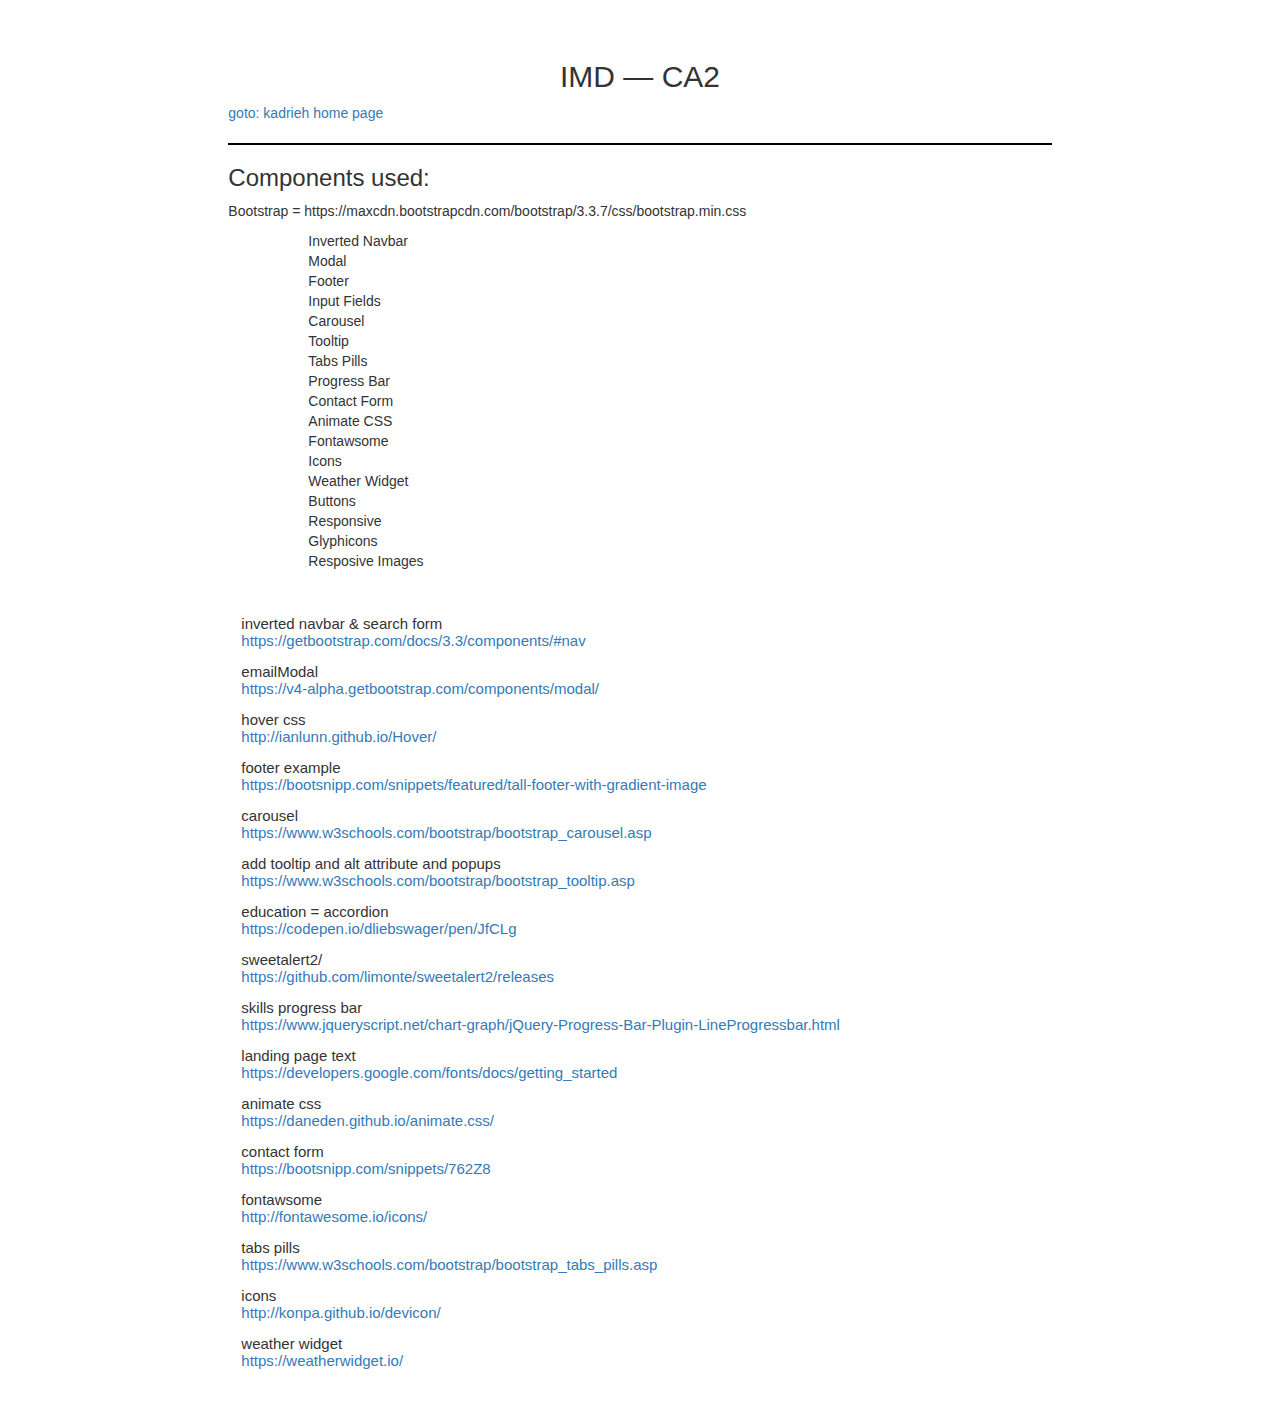
<file: refs.html>
<!DOCTYPE html>
<html lang="en" xmlns="http://www.w3.org/1999/xhtml">
<head>
    <meta charset="utf-8">
    <meta name="viewport" content="width=device-width, initial-scale=1, maximum-scale=1, user-scalable=no">
    <title>Kadrieh Zadeh (index)</title>

    <link rel="stylesheet" href="https://maxcdn.bootstrapcdn.com/bootstrap/3.3.7/css/bootstrap.min.css">
    <script src="https://ajax.googleapis.com/ajax/libs/jquery/3.2.1/jquery.min.js"></script>
    <script src="https://maxcdn.bootstrapcdn.com/bootstrap/3.3.7/js/bootstrap.min.js"></script>


<style>
        body {
            width: 100%;
        }

        h5 {
            margin-top: 1em;
            font-size: 15px;
        }

        hr {
            border: 1px solid black;
        }

        .content {
            padding-left: 2em;
        } 

    </style>

</head>
<body>
    <div class="container-fluid" style="margin-top: 2rem;" >&nbsp;</div>
    <div class="container-fluid" style="background-color: white;">
        <div class="row">
            <!--col-md-2 for quick layout solution-->
            <div class="col-md-2"></div>
            <div class="col-md-8">
                <h2 style="text-align: center;">IMD &mdash; CA2</h2>
                <a href="index.html">goto: kadrieh home page</a>
                <hr />               
                <h3>Components used:</h3>
                <p>Bootstrap = https://maxcdn.bootstrapcdn.com/bootstrap/3.3.7/css/bootstrap.min.css</p>
                <ol>
                    <ul>Inverted Navbar</ul>
                    <ul>Modal</ul>
                    <ul>Footer</ul>
                    <ul>Input Fields</ul>
                    <ul>Carousel</ul>
                    <ul>Tooltip</ul>
                    <ul>Tabs Pills</ul>
                    <ul>Progress Bar</ul>
                    <ul>Contact Form</ul>
                    <ul>Animate CSS</ul>
                    <ul>Fontawsome</ul>
                    <ul>Icons</ul>
                    <ul>Weather Widget</ul>
                    <ul>Buttons</ul>
                    <ul>Responsive</ul>
                    <ul>Glyphicons</ul>
                    <ul>Resposive Images</ul>

                </ol>
                <br />
                <div class="row content">          
                    <h5>inverted navbar & search form<br /><a href="https://getbootstrap.com/docs/3.3/components/#nav">https://getbootstrap.com/docs/3.3/components/#nav</a></h5>
                    <h5>emailModal<br /><a href="https://v4-alpha.getbootstrap.com/components/modal/">https://v4-alpha.getbootstrap.com/components/modal/</a></h5>
                    <h5>hover css<br /><a href="http://ianlunn.github.io/Hover/">http://ianlunn.github.io/Hover/</a></h5>
                    <h5>footer example<br /><a href="https://bootsnipp.com/snippets/featured/tall-footer-with-gradient-image">https://bootsnipp.com/snippets/featured/tall-footer-with-gradient-image</a></h5>
                    <h5>carousel<br /><a href="https://www.w3schools.com/bootstrap/bootstrap_carousel.asp">https://www.w3schools.com/bootstrap/bootstrap_carousel.asp</a></h5>
                    <h5>add tooltip and alt attribute and popups<br /><a href="https://www.w3schools.com/bootstrap/bootstrap_tooltip.asp">https://www.w3schools.com/bootstrap/bootstrap_tooltip.asp</a></h5>
                    <h5>education = accordion <br /><a href="https://codepen.io/dliebswager/pen/JfCLg">https://codepen.io/dliebswager/pen/JfCLg</a></h5>
                    <h5>sweetalert2/<br /><a href="https://github.com/limonte/sweetalert2/releases">https://github.com/limonte/sweetalert2/releases</a></h5>
                    <h5>skills progress bar<br /><a href="https://www.jqueryscript.net/chart-graph/jQuery-Progress-Bar-Plugin-LineProgressbar.html">https://www.jqueryscript.net/chart-graph/jQuery-Progress-Bar-Plugin-LineProgressbar.html</a></h5>
                    <h5>landing page text <br /><a href="https://developers.google.com/fonts/docs/getting_started">https://developers.google.com/fonts/docs/getting_started</a></h5>
                    <h5>animate css<br /><a href="https://daneden.github.io/animate.css/">https://daneden.github.io/animate.css/</a></h5>
                    <h5>contact form<br /><a href="https://bootsnipp.com/snippets/762Z8">https://bootsnipp.com/snippets/762Z8</a></h5>
                    <h5>fontawsome<br /><a href="http://fontawesome.io/icons/">http://fontawesome.io/icons/</a></h5>
                    <h5>tabs pills<br /><a href="https://www.w3schools.com/bootstrap/bootstrap_tabs_pills.asp">https://www.w3schools.com/bootstrap/bootstrap_tabs_pills.asp</a></h5>
                    <h5>icons<br /><a href="http://konpa.github.io/devicon/">http://konpa.github.io/devicon/</a></h5>
                    <h5>weather widget<br /><a href="https://weatherwidget.io/">https://weatherwidget.io/</a></h5>

                </div>
            </div>
            <!--col-md-2 for quick layout solution-->
            <div class="col-md-2"></div>
        </div>
    </div>
    <br /><br />
</body>
</html>
</file>
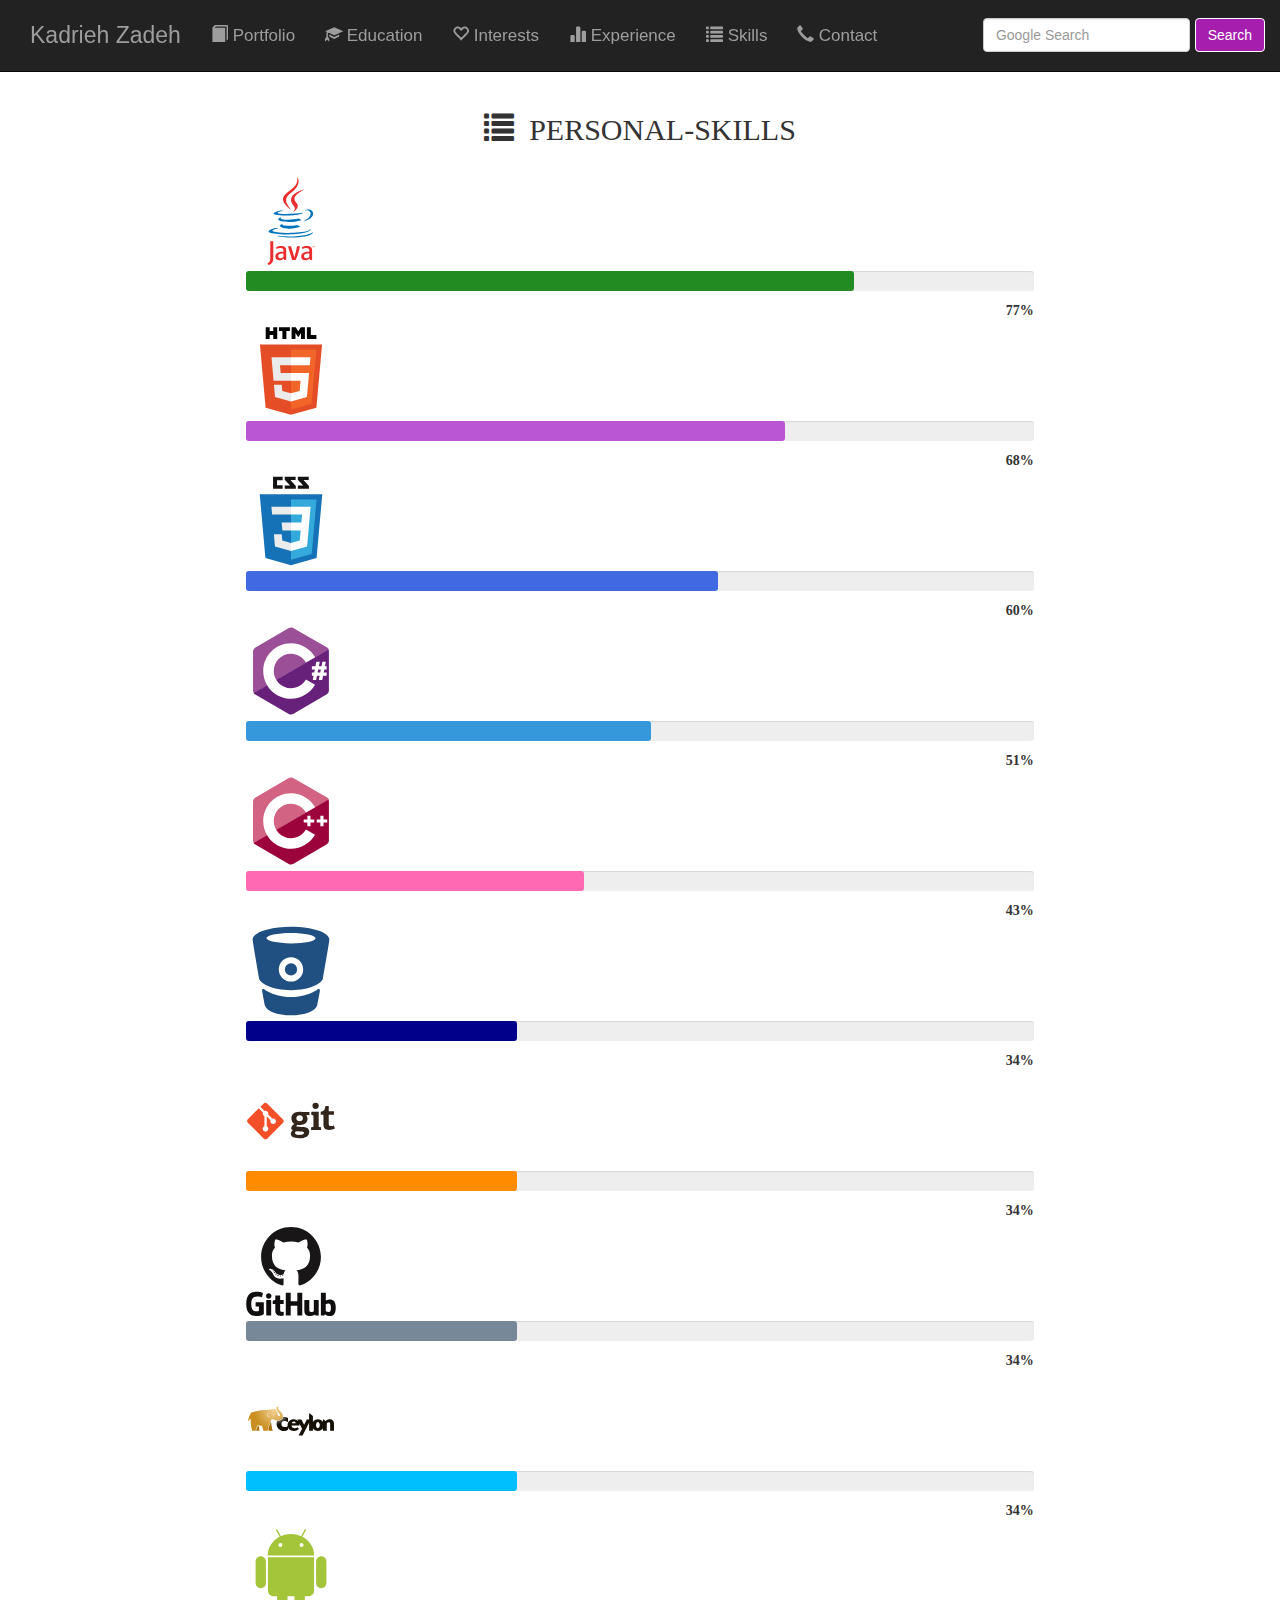
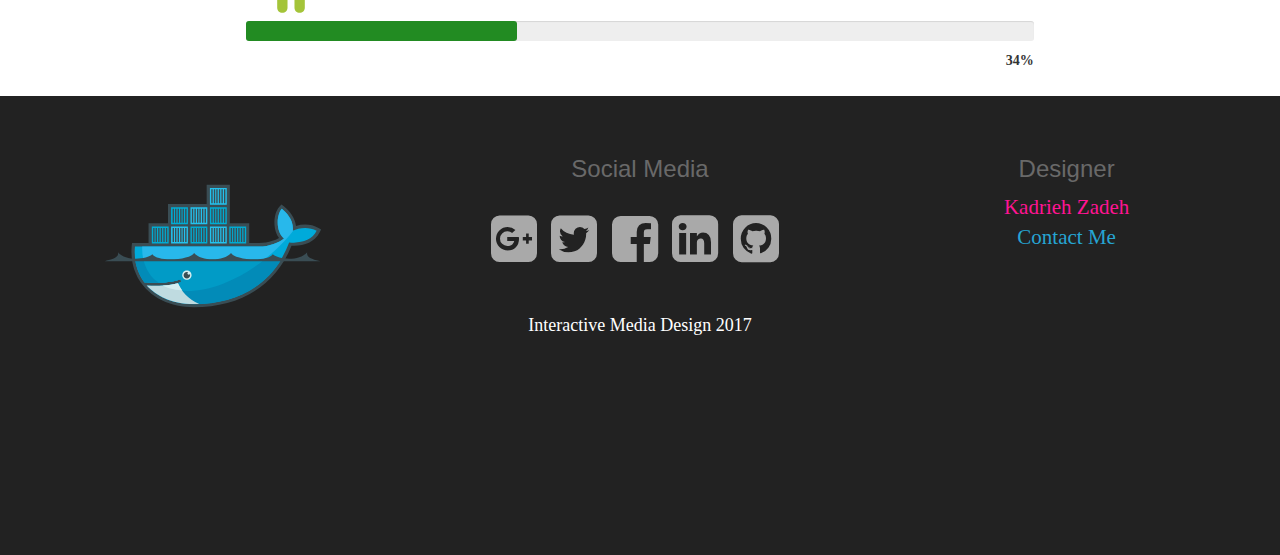
<file: skills.html>
<!DOCTYPE html>
<html lang="en" xmlns="http://www.w3.org/1999/xhtml">
<head>
    <meta charset="utf-8">
    <meta name="viewport" content="width=device-width, initial-scale=1, maximum-scale=1, user-scalable=no">
    <title>Kadrieh Zadeh (index)</title>

    <link rel="stylesheet" href="https://maxcdn.bootstrapcdn.com/bootstrap/3.3.7/css/bootstrap.min.css">
    <link rel="stylesheet" href="https://maxcdn.bootstrapcdn.com/font-awesome/4.7.0/css/font-awesome.min.css">
    <script src="https://ajax.googleapis.com/ajax/libs/jquery/3.2.1/jquery.min.js"></script>
    <script src="https://maxcdn.bootstrapcdn.com/bootstrap/3.3.7/js/bootstrap.min.js"></script>

    <link rel="stylesheet" href="my-css/animate.css">
    <link rel="stylesheet" href="my-css/customStyle.css">

    <!--hover css-->
    <link rel="stylesheet" href="Hover-master/css/hover.css">
    <script type="text/javascript" src="js/jquery.circleGraphic.js"></script>
    <script src="js/sweetalert2.all.min.js"></script>

</head>
<body>
    <nav id="top" class="navbar navbar-fixed-top navbar-inverse" role="navigation">
        <div class="navbar-header page-scroll">
        <button type="button" class="navbar-toggle" data-toggle="collapse" data-target=".navbar-ex1-collapse">
          <span class="sr-only">Toggle navigation</span>
          <span class="icon-bar"></span>
          <span class="icon-bar"></span>
          <span class="icon-bar"></span>
        </button>
        <a id="logo" class="navbar-brand hvr-curl-top-right" href="index.html">Kadrieh Zadeh</a>
      </div>
       <!--  -->
        <div class="collapse navbar-collapse navbar-ex1-collapse">
            <ul class="nav navbar-nav">
                <li><a class="hvr-curl-top-right" href="portfolio.html"><span class="glyphicon glyphicon-book"></span> Portfolio</a></li>
                <li><a class="hvr-curl-top-right" href="education.html"><span class="glyphicon glyphicon-education"></span> Education</a></li>
                <li><a class="hvr-curl-top-right" href="interests.html"><span class="glyphicon glyphicon-heart-empty"></span> Interests</a></li>
                <li><a class="hvr-curl-top-right" href="experience.html"><span class="glyphicon glyphicon-stats"></span> Experience</a></li>
                <li><a class="hvr-curl-top-right" href="skills.html"><span class="glyphicon glyphicon-list"></span> Skills</a></li>
                <li><a class="hvr-curl-top-right" href="contact.html"><span class="glyphicon glyphicon-earphone"></span> Contact</a></li>
            </ul>
            <form class="navbar-form navbar-right" method="get" action="http://www.google.com/search" target="_blank" class="form-inline mt-2 mt-md-0">
                <!--<input type="hidden" name="sitesearch" value="" />-->
                <input class="form-control mr-sm-2 animated " type="text" name="q" placeholder="Google Search" aria-label="Search" >
                <button class="searchButton btn my-2 my-sm-0" type="submit" value="Google Search" style="background-color: #a51ead; color: white !important; border: 1px solid white;">Search</button>
            </form>
        </div><!-- /.navbar-collapse -->
    </nav>
    <!-- ============================================================================================================================== -->

 <!--Modal: Email form-->
 <div class="modal fade" id="emailModal" tabindex="-1" role="dialog" aria-labelledby="emailModalLabel" aria-hidden="true">
    <div class="modal-dialog modal-md" role="document">
        <!--Content-->
        <div class="modal-content">

            <!--Header-->
            <div class="modal-header light-blue darken-3 white-text">
                <h4 class="title" style="font-family: italic;"><i class="fa fa-pencil"></i> Email Me</h4>
                <button type="button" class="close waves-effect waves-light" data-dismiss="modal" aria-label="Close">
                    <span aria-hidden="true">&times;</span>
                </button>
            </div>
            <!--Body-->
            <div class="modal-body mb-0">
                <div class="md-form form-md">
                    <i class="fa fa-envelope prefix"></i>
                    <!-- <input type="text" id="form8" class="form-control"> -->
                    <!-- <label for="form8">Your name</label> -->
                    <input id="form8" type="text" placeholder="Name">
                    <span class="focus-border"></span>
                </div>

                <div class="md-form form-md">
                    <i class="fa fa-lock prefix"></i>
                    <input id="form8" type="text" placeholder="Email">
                    <span class="focus-border"></span>
                </div>

                <div class="md-form form-md">
                    <i class="fa fa-tag prefix"></i>
                    <input id="form8" type="text" placeholder="Subject">
                    <span class="focus-border"></span> 
                </div>

                <div class="md-form form-md">
                    <i class="fa fa-pencil prefix"></i>
                    <input id="form8" type="text" placeholder="Your Message">
                    <span class="focus-border"></span>
                </div>

                <div class="text-center mt-1-half">
                    <button class="btn btn-primary success-message" data-dismiss="modal" class="btn btn-info mb-2">Send <i class="fa fa-send ml-1"></i></button>
                </div>

            </div>
        </div>
        <!--/.Content-->
    </div>
    <!--/Modal: Contact form-->
</div>

<!-- ================================================================================================================================================================== -->
    <div class="space-top">&nbsp;</div>
    <div class="container-fluid content" >
        <!-- HEADER -->
        <div class="row">
            <div class="col-md-2"></div>
            <div class="col-md-8" >
                <h2 style="text-align: center; font-family: italic;"><span class="glyphicon glyphicon-list" style="padding-right: 0.5em"></span>PERSONAL-SKILLS</h2>
                <br />
                <div class="skills-bar">
                    <img src="devicon-master/icons/java/java-original-wordmark.svg">
                    <div id="jq" class="LineProgressbar"></div>
                </div>
                <div class="skills-bar">
                    <img src="devicon-master/icons/html5/html5-original-wordmark.svg">
                    <div id="one" class="LineProgressbar"></div>
                </div>
                <div class="skills-bar">
                    <img src="devicon-master/icons/css3/css3-original-wordmark.svg">
                    <div id="two" class="LineProgressbar"></div>
                </div>
                <div class="skills-bar">
                    <img src="devicon-master/icons/csharp/csharp-original.svg">
                    <div id="three" class="LineProgressbar"></div>
                </div>
                <div class="skills-bar">
                    <img src="devicon-master/icons/cplusplus/cplusplus-original.svg">
                    <div id="four" class="LineProgressbar"></div>
                </div>
                <div class="skills-bar">
                    <img src="devicon-master/icons/bitbucket/bitbucket-original.svg">
                    <div id="five" class="LineProgressbar"></div>
                </div>
                <div class="skills-bar">
                    <img src="devicon-master/icons/git/git-original-wordmark.svg">
                    <div id="seven" class="LineProgressbar"></div>
                </div>
                <div class="skills-bar">
                    <img src="devicon-master/icons/github/github-original-wordmark.svg">
                    <div id="eight" class="LineProgressbar"></div>
                </div>
                <div class="skills-bar">
                    <img src="devicon-master/icons/ceylon/ceylon-original-wordmark.svg">
                    <div id="nine" class="LineProgressbar"></div>
                </div>
                                <div class="skills-bar">
                    <img src="devicon-master/icons/android/android-original.svg">
                    <div id="six" class="LineProgressbar"></div>
                </div>
            </div>
            <div class="col-md-2"></div>
        </div>
    </div>
    <!-- ============================================================================================================================== -->

 <div id="footer">
        <div class="container-fluid">
            <div class="row">
                <br />
                <div class="col-md-4 center">
                    <br />
<!--                     <h3 class="footertext">Institute of Technology Tallaght</h3>
                    <p class="footertext">
                        Blessington Rd, Tallaght, <br />
                        Dublin 24, D24 FKT9<br />
                    </p> -->
                    <a href="https://www.docker.com/" target="_blank">
                    <img src="devicon-master/icons/docker/docker-original.svg"  class=" rollIn animated" style="height: 220px; width: 220;" alt="Docker image" data-toggle="tooltip" data-placement="top" title="goto: Docker" >
                </a>
                    <!-- <img src=""> -->
                </div>
                <div class="col-md-4 center">
                    <br />
                    <h3 class="footertext">Social Media</h3>
                    <p class="footertext">
                        <a target="_blank" href="http://www.googleplus.com"><i class="icon hvr-wobble-vertical fa fa-google-plus-square fa-3x" aria-hidden="true" data-toggle="tooltip" data-placement="top" title="Google+!"></i></a>
                        <a target="_blank" href="http://www.twitter.com"><i class="icon hvr-wobble-vertical fa fa-twitter-square fa-3x" aria-hidden="true" data-toggle="tooltip" data-placement="top" title="Twitter!"></i></a>
                        <a target="_blank" href="http://www.facebook.com"><i class="icon hvr-wobble-vertical fa fa-facebook-square fa-3x" aria-hidden="true" data-toggle="tooltip" data-placement="top" title="Facebook!"></i></a>
                        <a target="_blank" href="http://www.linkedin.com"><i class="icon hvr-wobble-vertical fa fa-linkedin-square fa-3x" aria-hidden="true" data-toggle="tooltip" data-placement="top" title="Linkedin"></i></a>
                        <a target="_blank" href="http://www.github.com"><i class="icon hvr-wobble-vertical fa fa-github-square fa-3x" aria-hidden="true" data-toggle="tooltip" data-placement="top" title="Github!"></i></a><br/>
                    
                    </p>
                    <div class="row center">
                <p class="footertext">Interactive Media Design 2017</p>
            </div>
                </div>
                <div class="col-md-4 center">
                    <br />
                    <h3 class="footertext">Designer</h3>
                    <a class="footertext" href="refs.html" data-toggle="tooltip" data-placement="top" title="goto: references used for CA" target="_parent" style="color: #FF1493; font-size: 21px; font-family: italic">Kadrieh Zadeh</a><br />
                    <a data-toggle="modal" href="#emailModal" style=" font-size: 21px; font-family: italic" data-toggle="tooltip" data-placement="top" title="goto: contact me">Contact Me</a><br />
                </div>
            </div>
            <br />
            <!--Weather widget  -->
            <a class="weatherwidget-io" href="https://forecast7.com/en/53d35n6d26/dublin/" data-label_1="Dublin, Ireland" data-label_2="WEATHER" data-theme="original">Dublin, Ireland WEATHER</a>
        </div>
    </div>


 <script type="text/javascript" src="js/weather.js"></script>
 
<script>
$('#jq').LineProgressbar({
percentage:90,
radius: '3px',
height: '20px',
width: '100%',
fillBackgroundColor: '#228B22',
});

$('#one').LineProgressbar({
percentage:80,
radius: '3px',
height: '20px',
width: '100%',
fillBackgroundColor: '#ba55d3'
});

$('#two').LineProgressbar({
percentage:70,
radius: '3px',
height: '20px',
width: '100%',
fillBackgroundColor: '#4169e1'
});

$('#three').LineProgressbar({
percentage:60,
radius: '3px',
height: '20px',
width: '100%',
fillBackgroundColor: '##dc143c'
});

$('#four').LineProgressbar({
percentage:50,
radius: '3px',
height: '20px',
width: '100%',
fillBackgroundColor: '#FF69B4'
});

$('#five').LineProgressbar({
percentage:40,
radius: '3px',
height: '20px',
width: '100%',
fillBackgroundColor: '#00008B',
});
$('#six').LineProgressbar({
percentage:40,
radius: '3px',
height: '20px',
width: '100%',
fillBackgroundColor: '#228B22',
});

$('#seven').LineProgressbar({
percentage:40,
radius: '3px',
height: '20px',
width: '100%',
fillBackgroundColor: '  #FF8C00',
});

$('#eight').LineProgressbar({
percentage:40,
radius: '3px',
height: '20px',
width: '100%',
fillBackgroundColor: '#778899',
});

$('#nine').LineProgressbar({
percentage:40,
radius: '3px',
height: '20px',
width: '100%',
fillBackgroundColor: '#00BFFF',
});


</script>

<!-- script for tooltips -->
<script>
$(document).ready(function(){
    $('[data-toggle="tooltip"]').tooltip(); 
});
</script>

<script>
    $('.success-message').on('click', function() {
        swal(
            'success!',
            'Your message has been sent.',
            'success'
        )
    })
</script>


</body>
</html>
</file>
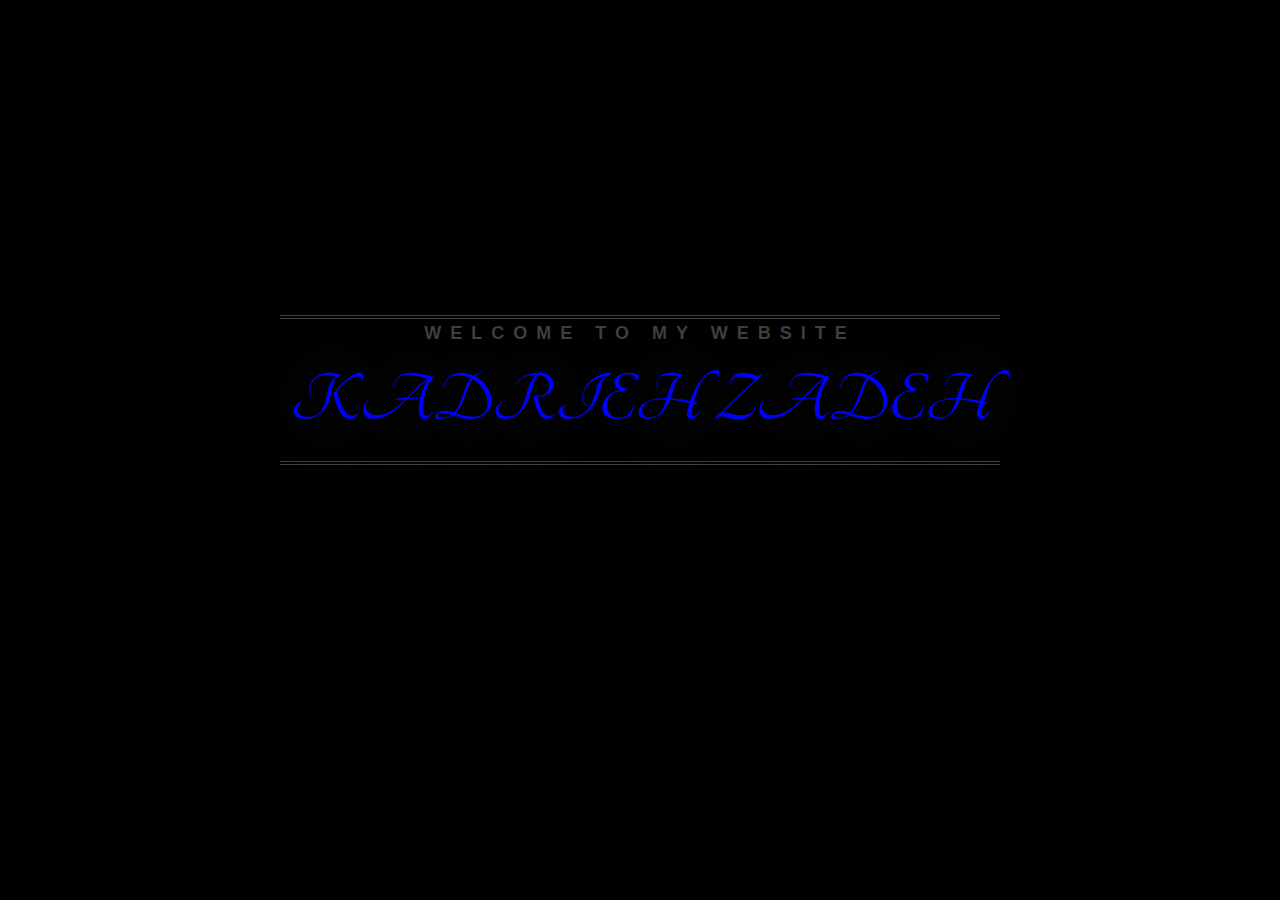
<file: test.html>
<!DOCTYPE html>
<html lang="en" xmlns="http://www.w3.org/1999/xhtml">
<head>
    <meta charset="utf-8">
    <meta name="viewport" content="width=device-width, initial-scale=1, maximum-scale=1, user-scalable=no">
    <title>Kadrieh Zadeh (index)</title>

    <link rel="stylesheet" href="https://maxcdn.bootstrapcdn.com/bootstrap/3.3.7/css/bootstrap.min.css">
    <link rel="stylesheet" href="https://maxcdn.bootstrapcdn.com/font-awesome/4.7.0/css/font-awesome.min.css">
    <script src="https://ajax.googleapis.com/ajax/libs/jquery/3.2.1/jquery.min.js"></script>
    <script src="https://maxcdn.bootstrapcdn.com/bootstrap/3.3.7/js/bootstrap.min.js"></script>

    <link rel="stylesheet" href="my-css/animate.css">
    <link rel="stylesheet" href="my-css/customStyle.css">

    <!--hover css-->
    <link rel="stylesheet" href="Hover-master/css/hover.css">
    <link rel="stylesheet" href="https://fonts.googleapis.com/css?family=Tangerine">
       
<script type="text/javascript">   
function Redirect() 
{  
window.location="index.html"; 
} 
// document.write("You will be redirected to a new page in 5 seconds"); 
setTimeout('Redirect()', 5000);   
</script>
</script>
    <script src="js/sweetalert2.all.min.js"></script>

        <style>
            body{
               font: 800 2em/1.5 "neuton";
               background-color:black;
               color: rgba(255, 255,255,0.25);
               text-align: center;
               margin: 0;     
            }
            p{
                text-transform: uppercase;
                letter-spacing: .5em;
                display: inline-block;
                border: 4px double rgba(255, 255,255,0.25);
                border-width: 4px 0;
                padding: 1.5em, 0em;
                position: absolute;
                top: 35%;
                left:  50%;
                width: 40em;
                margin: 0 0 0 -20em;
                font-family: Arial;
            }

            span{
                font: 700 4em/1 "Tangerine", sans-serif;
                letter-spacing: 0;
                padding: .25em 0 .325em;
                display: block;
                margin: 0 auto;
                text-shadow: 0 0 80px rgba(255, 255,255,0.25);
                background: url('images/rose1.jpg') repeat-y;
                -webkit-backdrop-clip: text;
                 /*-webkit-text-fill-color: transparent; */
                 color:blue;
                -webkit-animation: aitf 90s linear infinite;
                -webkit-backface-visibility: hidden;
            }

            @-webkit-keyframes aitf{
                0%{
                    background-position: 0% 50%;
                }
                   0%{
                    background-position: 100% 100%;
                }
            }
        </style>
</head>
<body onload="delayRedirect()">

    <!-- <div class="span fadeOut animated"> -->
    <p>Welcome to my website 
        <span>
            Kadrieh Zadeh</span>
    </p>
<!-- </div> -->


</body>
</html>
</file>
<file: my-css/customStyle.css>
/* media objects */
.media-left img{
    height: 30%;
}

.media-right img{
    height: 30%;
}
/*interests*/

.intereststype{
    width: 170px;
    height: 200px;
    border-radius: 100%;
    float: left;
    margin-right: 30px;
}

.interestSection{
    padding-top: 30px;
    padding-bottom: 30px;
}

.glyphicon-chevron-left{
    /* background-color: #FF1493; */
    box-shadow: 0;
     height: 20%; 
    color: #FF1493;
    font-size: 18px;
}
.glyphicon-chevron-right{
    /* background-color: #FF1493; */
    box-shadow: 0;
     height: 20%; 
    color: #FF1493;
    font-size: 18px;
}
.interest-text{
    font-style: italic;
}

#ShowHijab img{
    width: 220px;
    height: 200px;
    padding: 3px; 
}

.card-title {
    text-align: center;
}
#ShowMakeup img{
    width: 220px;
    height: 200px;
    padding: 3px; 
}

/* Portfolio */
.portfolio {
    padding: 50px 0;
}

.portfolio-item {
    margin-bottom: 30px;
  
}

.img-portfolio {
    margin: 0 auto;
    border-radius: 5px !important;
/*    height: 50%;
    width: 50%;*/
}

.img-portfolio:hover {
    opacity: 0.8;
}

/* Custom Button Styles */
/*.btn-dark {
    border-radius: 0;
    color: #fff;
    background-color: rgba(0,0,0,0.4);
}

.btn-dark:hover,
.btn-dark:focus,
.btn-dark:active {
    color: #fff;
    background-color: rgba(0,0,0,0.7);
}
*/
#logo {
    font-size: 2.3rem;
}

.navbar-inverse {
    padding: 1rem 1.5rem;
    font-size: 1.7rem;
    background-color: #222;
}

.space-top {
    margin-top: 7rem;
}

.content {
    width: 100%;
    min-height: 50em;
    padding-left: 3em;
    padding-right: 3em;
    /*border: 1px solid black;*/
}

.portfolio-caption h3{
    font-family: italic;
}

#header {
    min-height: 60em;
    background-image: url('../images/purple.jpg');
    background-repeat: no-repeat;
    background-position: center;
    margin: auto;
    padding-top: 2em;
}
#header img{
    width: 29%;
    height: 29%;
}
.rounded-circle {
    border-radius: 50%;
}

#my-picture {
    padding-top: 110px;
    text-align: center;
}

#my-name {
    text-align: center;
    font-size: 4em;
    color: white;
    border-color: transparent;
    font-family: "Open Sans Condensed", sans-serif;
    font-family: "Times New Roman", Times, sans-serif;
    margin-top: .5em;
}

#degree{
    color: white;
    font-family: "Consolas", sans-serif;
    text-align: center;
}
#summary{
    color: white; 
    font-family: italic; 
    font-weight: bold;  
    text-align: center;
}
.summary{
    font-family: italic;
    text-align: center;
    padding-left: 22%;
    padding-right: 22%;
    color: white;
}
#header-btn {
    text-align: center;
    padding-top: 1%;
    padding-bottom: 1%;
}

#download {
    margin-right: 1rem;
}
#skills-bar{
    text-align: center;
}

/* override existing .btn */
.header-btn {
    opacity: .7;
    background-color: #a51ead;
    border-radius: 5px;
    border: 2px solid white;
    color: white !important;
    font-family: italic;
}

.icon {
    margin-right: 1rem;
    color: 	#A9A9A9;
}
.fa-google-plus-square:hover{
    color: #dd4b39;
}

.fa-github-square:hover{
    color: grey;
}
.fa-twitter-square:hover{
    color: #00aced;
}
.fa-facebook-square:hover{
    color: #3b5998;
}
.fa-linkedin-square:hover {
    color: #007bb6;
}
/*email modal  */
.md-form {
	margin-top: 12px;
	display: inline-block;
	position: relative;
}
.btn-primary{
    margin-top: 5%;
    background-color: #800080;
    color: white !important;
}
#form8 {
	border: 0;
	padding: 2px 0;
	border-bottom: 1px solid #ccc;
	font: 15px/24px italic;
	color: #333;
	width: 275px;
	box-sizing: border-box;
	letter-spacing: 1px;
}


/*education */
#ittlogo img{
    width: 200px;
    height: 200px;
}
#oldbawn img{
 width: 200px;
 height: 200px;
}
.text-left p{
    font-family: italic; 
    font-size: 125%;
}
#oldbawn h3{
   font-family: italic;
}
.nav-tabs a{
    font-family: italic;
    /*color: purple;*/
    font-size: 120%
}

.nav-tabs a:hover{
    background-color: #00BFFF !important ;
    color: white;
}
.showMoreBtn {
    padding: 13px 25px;
    background-color: #FF1493;
    border-radius: 5px;
    border: 1px solid white;
    color: white !important;
}
.showMoreBtn:hover{
    background-color: purple;
}

.showMoreBtns{
    background-color: #FF1493;
    padding: 13px 25px;
    margin-right: 75%;
    border-radius: 5px;
    border: 1px solid white;
    color: white;
}
#footer {
    margin-top: 2rem;
    background-color: #222;
    color: #dcdcdc;
    padding-bottom: 2rem;
}

.footertext{
    color: dimgrey;
}
.center {
    text-align: center;
}

/** Progressbar class css*/
.progressbar {
    width: 100%;
    margin-top: 5px;
    margin-bottom: 35px;
    position: relative;
    background-color: #EEEEEE;
    box-shadow: inset 0px 1px 1px rgba(0,0,0,.1);
}

.proggress{
    height: 8px;
    width: 10px;
    background-color: #3498db;
}

.percentCount{
    float:right;
    margin-top: 10px;
    clear: both;
    font-weight: bold;
    font-family: italic;
}

.skills-bar img{
    height: 90px;
    width: 90px;
}

p{
    margin:0 0 25px;
    font-size:18px;
    line-height:1.6em;
}
a{
    color:#26a5d3;
}
a:hover,a:focus{
    text-decoration:none;
    color:#26a5d3;
}
/*contact form*/
#contact{
    background:#333333;
    color:#f4f4f4;
    padding-bottom:80px;
}

textarea.form-control{
    height:100px;
}

#contact {
    background-image: url('../images/rose1.jpg');
    background-position: center;
    min-height: 60em;
    margin: auto;
    padding-top: 2em;
}

#contact {
    padding: 30px 0PX;
}
#contact h2{
    text-align: center; font-family: italic;
}
#contact .section-heading {
    color: white;
}
#contact .form-group {
    margin-bottom: 20px;
}
#contact .form-group input,
#contact .form-group textarea {
    padding: 15px;
}
#contact .form-group input.form-control {
    height: auto;
}
#contact .form-group textarea.form-control {
    height: 243px;
}   
#contact ::-webkit-input-placeholder {
    font-family: italic;
    text-transform: uppercase;
    font-weight: 700;
    color: #eeeeee;
}

#contact :-moz-placeholder {
    /* Firefox 18- */
    font-family: italic;
    text-transform: uppercase;
    font-weight: 700;
    color: #eeeeee;
}
#contact ::-moz-placeholder {
    /* Firefox 19+ */
    font-family: italic;
    text-transform: uppercase;
    font-weight: 700;
    color: #eeeeee;
}
#contact :-ms-input-placeholder {
    font-family: italic;
    text-transform: uppercase;
    font-weight: 700;
    color: #eeeeee;
}

.titleline-icon {
    position: relative;
    max-width: 100px;
    border-top: 4px double #F99700;
    margin: 20px auto 20px;
}

.titleline-icon:after {
    position: absolute;
    top: -11px;
    left: 0;
    right: 0;
    margin: auto;
    font-family: 'FontAwesome';
    content: "\f141";
    font-size: 20px;
    line-height: 1;
    color: #F99700;
    text-align: center;
    vertical-align: middle;
    width: 40px;
    height: 20px;
    background: #ffffff;
}
.btn-xl{
    background-color: #800080;
    border-radius: 5px;
    border: 1px solid white;
    color: white !important;
    text-align: center;
    padding: 13px;
    margin: 0;
    margin-left: 83%;
}

.btn-xl:hover{
    background-color: black;
}


.contactInfo{
   margin-bottom: 20px;
}
.contactInfo h2{
    color:#fff; 
    text-align: center; 
    font-family: italic;
}

.form-group h5{
    font-family: italic;
}
#message{
    margin-top: 40px;
}
.col-md-4 p{
    padding-top:20px;
    color:white;
    font-family: italic;
}
#experienceTitle p{
    color:black;
}
</file>
